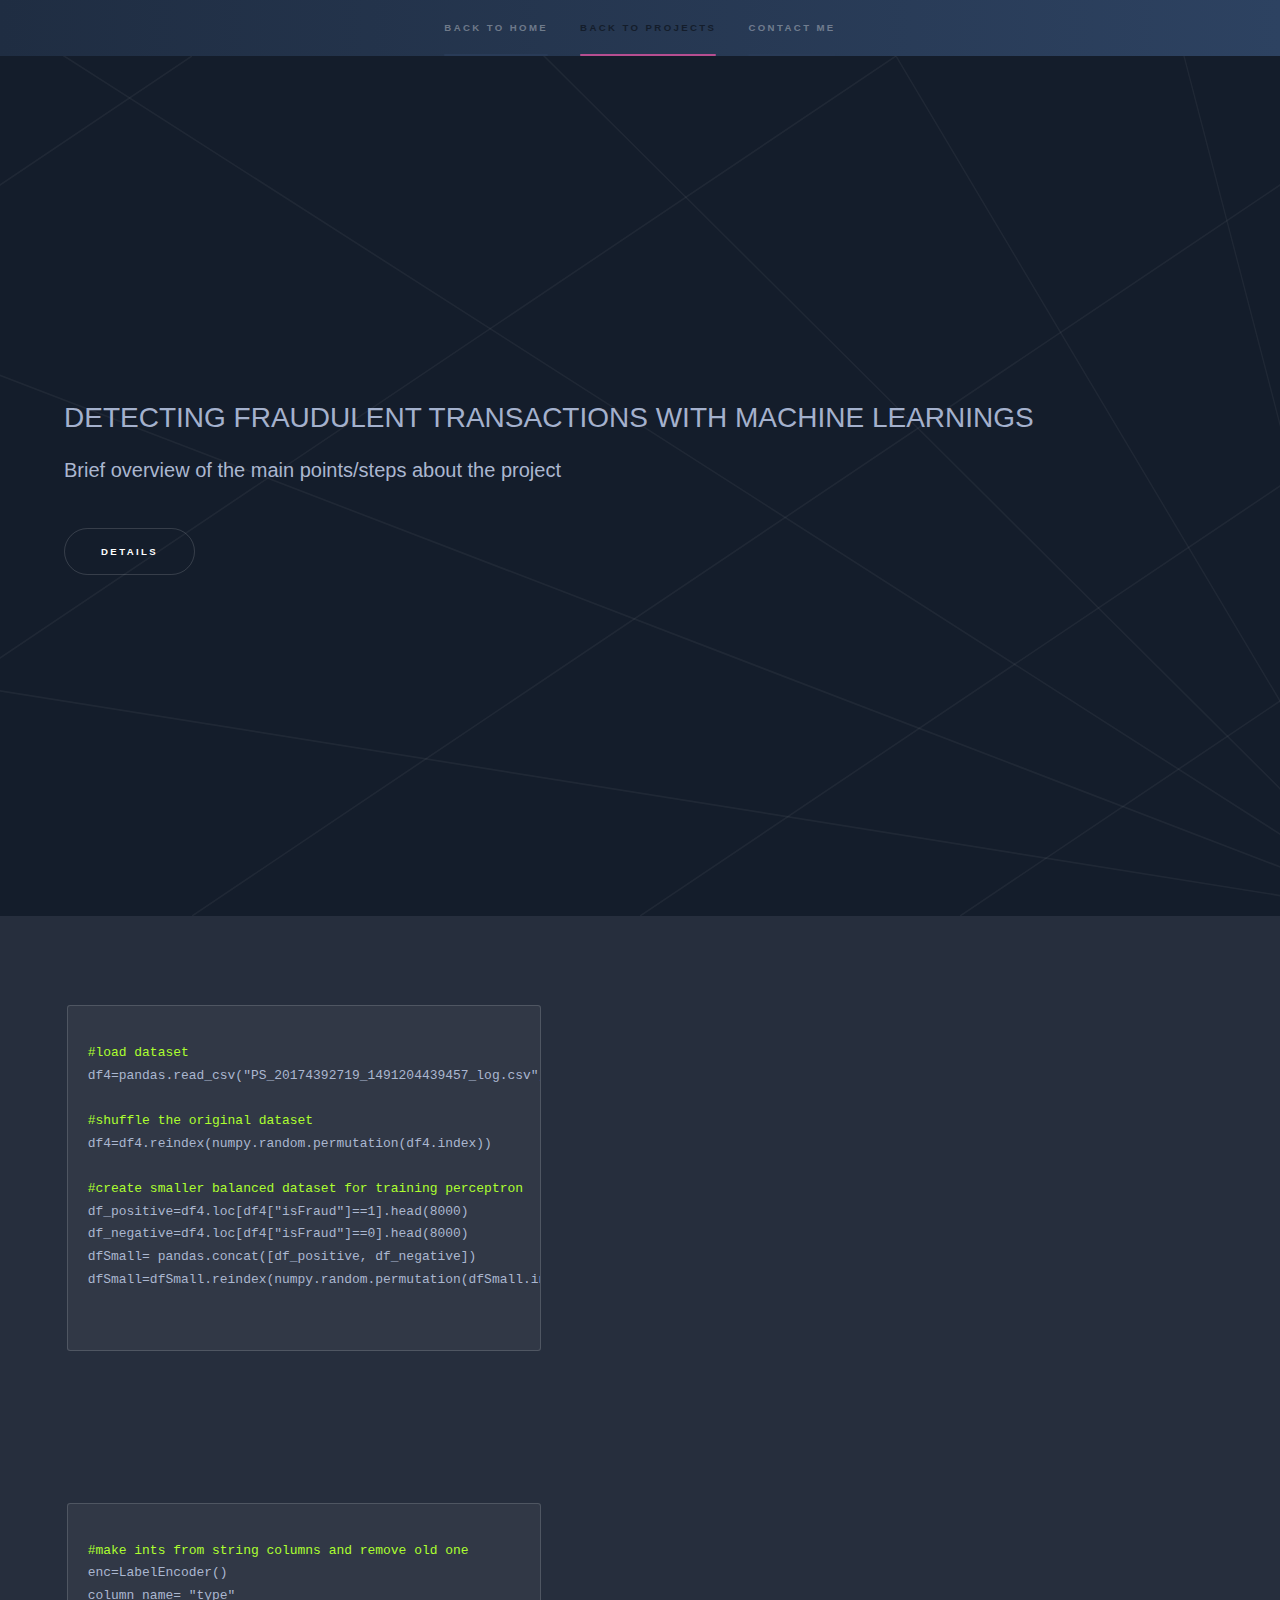
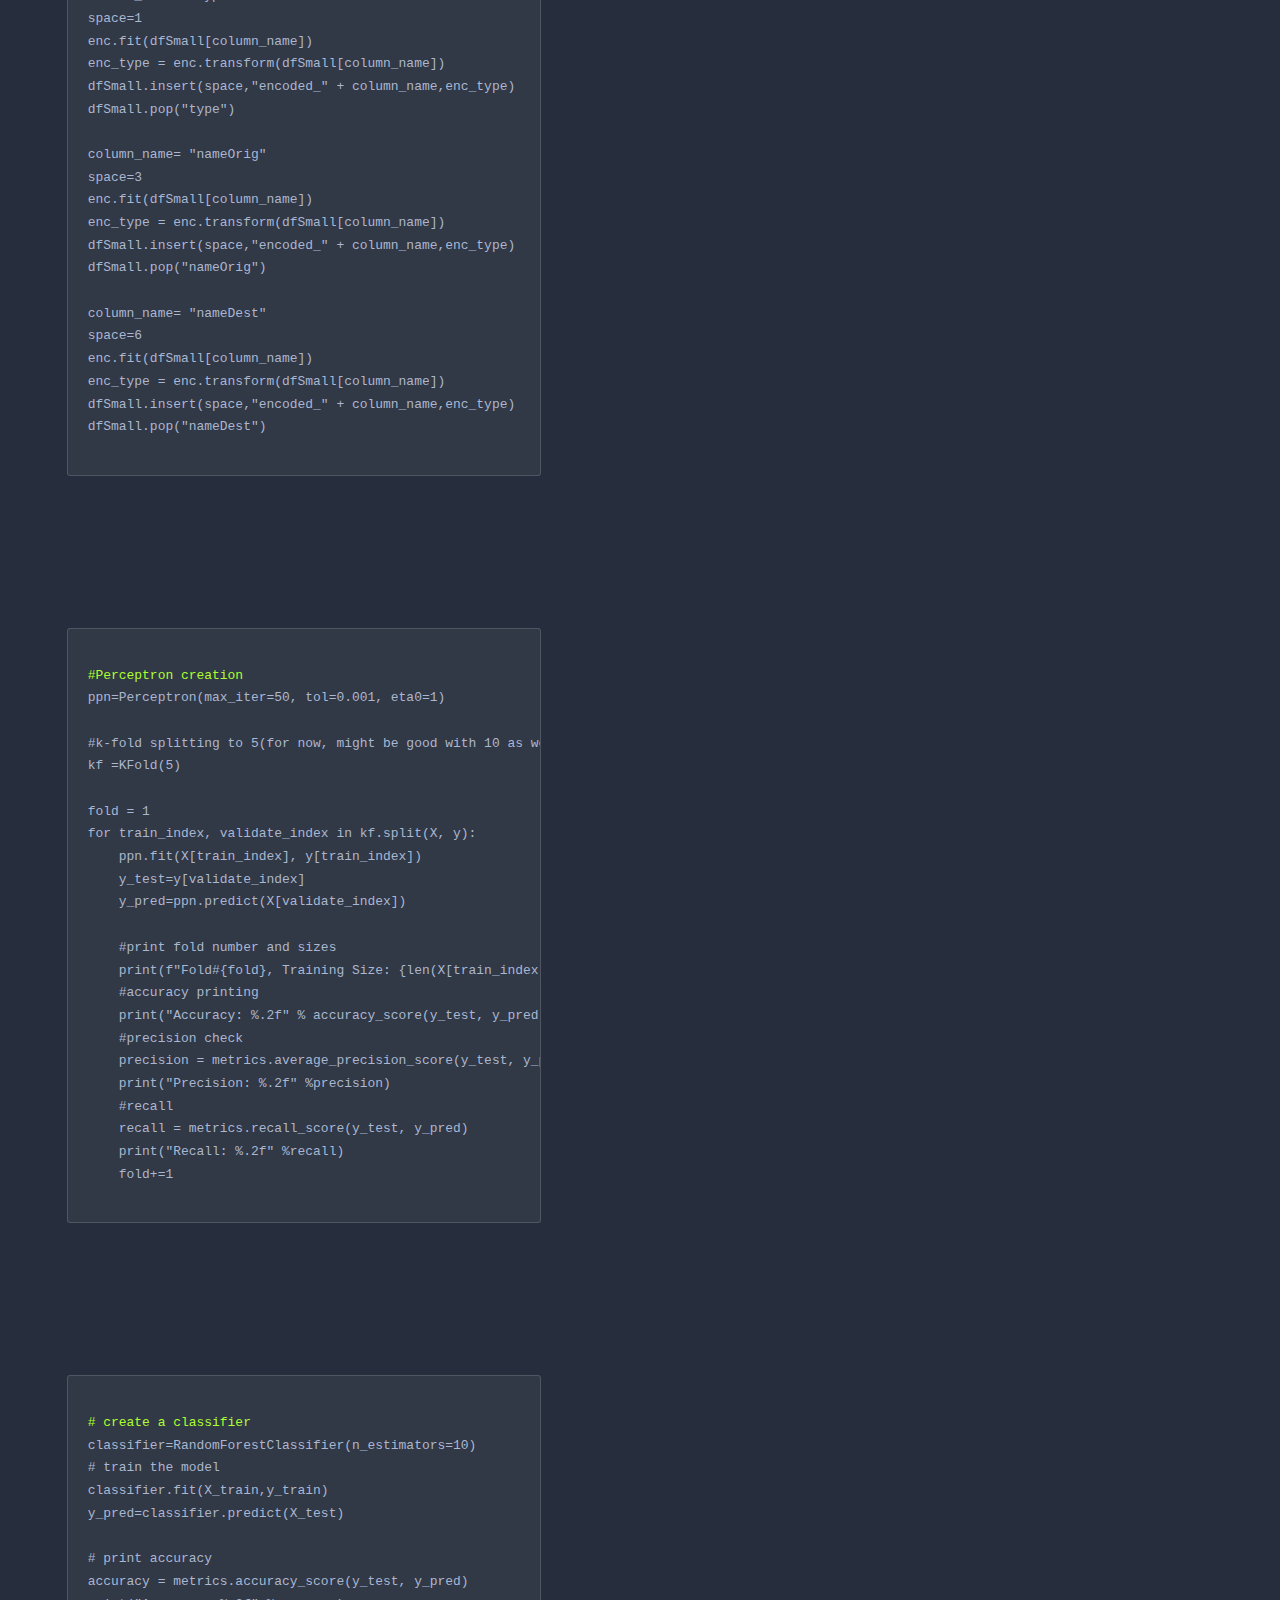
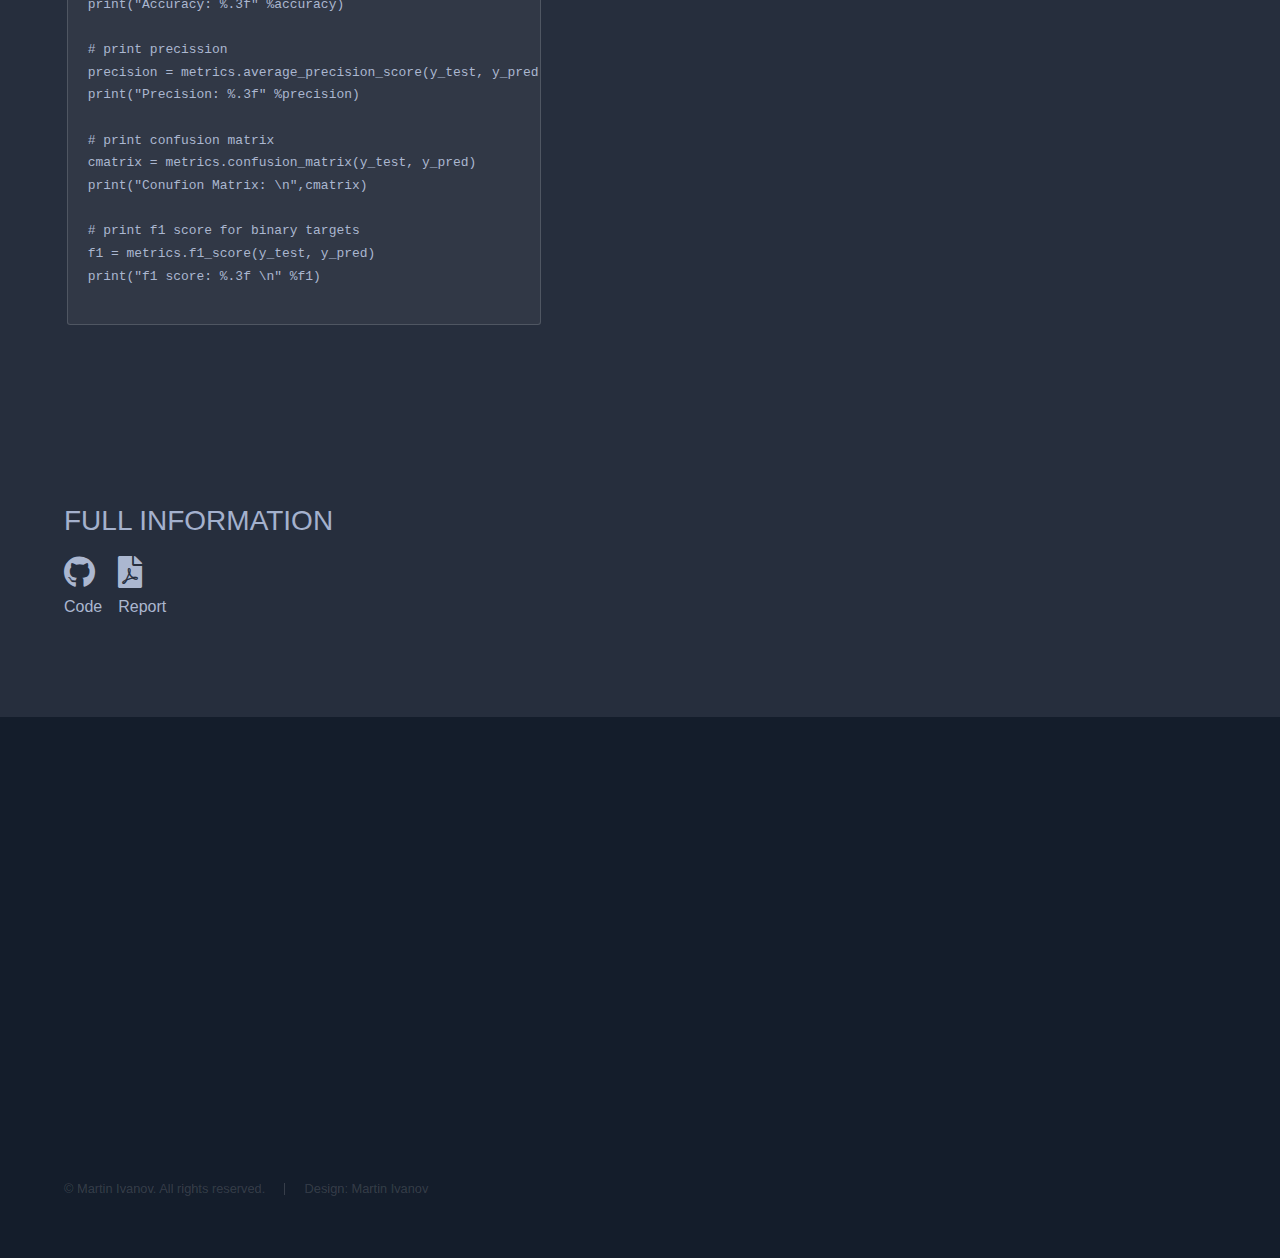
<file: detect fraudulent transaction.html>
<!DOCTYPE HTML>
<!--
	Hyperspace by HTML5 UP
	html5up.net | @ajlkn
	Free for personal and commercial use under the CCA 3.0 license (html5up.net/license)
-->
<html>
	<head>
		<title>ML Fraud Detection</title>
		<meta charset="utf-8" />
		<meta name="viewport" content="width=device-width, initial-scale=1, user-scalable=no" />
		<link rel="stylesheet" href="assets/css/main.css" />
		<noscript><link rel="stylesheet" href="assets/css/noscript.css" /></noscript>
		<!-- default favicon -->
		<link rel="shortcut icon" href="images/favicon.ico" type="image/x-icon">
		<!-- wideley used favicon -->
		<link rel="icon" href="images/favicon-32x32.png" sizes="32x32" type="image/png">
		<!-- for apple mobile devices -->
		<link rel="apple-touch-icon-precomposed" href="images/apple-touch-icon.png" type="image/png" sizes="152x152">
		<link rel="apple-touch-icon-precomposed" href="images/apple-touch-icon.png" type="image/png" sizes="120x120">
		<!-- google tv favicon -->
		<link rel="icon" href="images/android-chrome-192x192.png" sizes="96x96" type="image/png">
	</head>
	<body class="is-preload">

		<!-- Sidebar -->
			<section id="sidebar">
				<div class="inner">
					<nav>
						<ul>
							<li><a href="index.html">Back to Home</a></li>
							<li><a href="index.html#three"class="active">Back to Projects</a></li>
							<li><a href="#four">Contact me</a></li>
							
						</ul>
					</nav>
				</div>
			</section>

		<!-- Wrapper -->
			<div id="wrapper">

				<!-- Intro -->
					<section id="intro" class="wrapper style1 fullscreen fade-up">
						<div class="inner">
							<h2>DETECTING FRAUDULENT TRANSACTIONS WITH MACHINE LEARNINGs</h2>
							<p>Brief overview of the main points/steps about the project</p>
							<ul class="actions">
								<li><a href="#one" class="button scrolly">Details</a></li>
							</ul>
						</div>
					</section>

				<!-- One -->
				
					<section id="one" class="wrapper style2 spotlights" style="background-color:#262e3d; ">
						
						<section class="inner" >
							
							<!-- <a href="#" class="image" style='background-image: url("images/index1.jpg")'; background-position: center center;"> -->
								<section style="width: 30em;">
									<pre>
										<code style="overflow:auto;">
<span style="color: greenyellow;">#load dataset</span>
df4=pandas.read_csv("PS_20174392719_1491204439457_log.csv", na_values=['NA', '?'])

<span style="color: greenyellow;">#shuffle the original dataset</span>
df4=df4.reindex(numpy.random.permutation(df4.index))

<span style="color: greenyellow;">#create smaller balanced dataset for training perceptron</span>
df_positive=df4.loc[df4["isFraud"]==1].head(8000)
df_negative=df4.loc[df4["isFraud"]==0].head(8000)
dfSmall= pandas.concat([df_positive, df_negative])
dfSmall=dfSmall.reindex(numpy.random.permutation(dfSmall.index))

										</code>
									</pre>
								</section>	
							<!-- </a> -->
							<div class="content">
								<div class="inner" style="">
									<h3>Reshaping the data</h3>
									<p>I have reshaped the data by createing a smaller dataset. The reason is because the original dataset is unbalanced, which gives high percentage errors while using Perceptron or Neural Network.
										This has also helped to increase the <span style="color: greenyellow;">Accuracy</span> and <span style="color: greenyellow;">F1 Score</span> of the third approach, Random Forest algorithm.
									</p>
									
									
								</div>
							</div>
						</section>
					</section>
					<!-- second snippet of code -->
					<section id="" class="wrapper style2 spotlights" style="background-color:#262e3d; margin-top:-3em">
						
						<section class="inner" >
							<!-- <a href="#" class="image" style='background-image: url("images/index1.jpg")'; background-position: center center;"> -->
								<section style="width: 30em;">
									<pre>
										<code style="overflow:hidden;">
<span style="color: greenyellow;">#make ints from string columns and remove old one</span>
enc=LabelEncoder()
column_name= "type"
space=1
enc.fit(dfSmall[column_name])
enc_type = enc.transform(dfSmall[column_name])
dfSmall.insert(space,"encoded_" + column_name,enc_type)
dfSmall.pop("type")

column_name= "nameOrig"
space=3
enc.fit(dfSmall[column_name])
enc_type = enc.transform(dfSmall[column_name])
dfSmall.insert(space,"encoded_" + column_name,enc_type)
dfSmall.pop("nameOrig")

column_name= "nameDest"
space=6
enc.fit(dfSmall[column_name])
enc_type = enc.transform(dfSmall[column_name])
dfSmall.insert(space,"encoded_" + column_name,enc_type)
dfSmall.pop("nameDest")
										</code>
									</pre>
								</section>	
							<!-- </a> -->
							<div class="content">
								<div class="inner" style="margin-top: -3em;">
									<h3>Converting strings to integers</h3>
									<p>After the reshaping in order for the algorith to work properly me and my colleague have converted every 
										<span style="color: greenyellow;">String</span> in the dataset to an <span style="color: greenyellow;">Integer</span>.</p>
									
								</div>
							</div>
						</section>
					</section>
					<!-- perceptron snippet -->

					<section id="" class="wrapper style2 spotlights" style="background-color:#262e3d; margin-top:-3em">
						
						<section class="inner" >
							<!-- <a href="#" class="image" style='background-image: url("images/index1.jpg")'; background-position: center center;"> -->
								<section style="width: 30em;">
									<pre>
										<code style="overflow:auto;">
<span style="color: greenyellow;">#Perceptron creation</span>
ppn=Perceptron(max_iter=50, tol=0.001, eta0=1)

#k-fold splitting to 5(for now, might be good with 10 as well)
kf =KFold(5)

fold = 1
for train_index, validate_index in kf.split(X, y):
    ppn.fit(X[train_index], y[train_index])
    y_test=y[validate_index]
    y_pred=ppn.predict(X[validate_index])
    
    #print fold number and sizes
    print(f"Fold#{fold}, Training Size: {len(X[train_index])},  Validation Size: {len(X[validate_index])}")
    #accuracy printing
    print("Accuracy: %.2f" % accuracy_score(y_test, y_pred))
    #precision check
    precision = metrics.average_precision_score(y_test, y_pred)
    print("Precision: %.2f" %precision)
    #recall
    recall = metrics.recall_score(y_test, y_pred)
    print("Recall: %.2f" %recall)
    fold+=1
										</code>
									</pre>
								</section>	
							<!-- </a> -->
							<div class="content">
								<div class="inner" style="margin-top: -3em;">
									<h3>Perceptron Approach</h3>
									<p>Using K-fold 5</p>
								</div>
							</div>
						</section>
					</section>

					<!-- Random Forest snippet -->

					<section id="" class="wrapper style2 spotlights" style="background-color:#262e3d; margin-top:-3em">
						
						<section class="inner" >
							<!-- <a href="#" class="image" style='background-image: url("images/index1.jpg")'; background-position: center center;"> -->
								<section style="width: 30em;">
									<pre>
										<code style="overflow:auto;">
<span style="color: greenyellow;"># create a classifier</span>
classifier=RandomForestClassifier(n_estimators=10)
# train the model
classifier.fit(X_train,y_train)
y_pred=classifier.predict(X_test)

# print accuracy
accuracy = metrics.accuracy_score(y_test, y_pred)
print("Accuracy: %.3f" %accuracy)

# print precission
precision = metrics.average_precision_score(y_test, y_pred)
print("Precision: %.3f" %precision)

# print confusion matrix
cmatrix = metrics.confusion_matrix(y_test, y_pred)
print("Conufion Matrix: \n",cmatrix)

# print f1 score for binary targets
f1 = metrics.f1_score(y_test, y_pred)
print("f1 score: %.3f \n" %f1)
										</code>
									</pre>
								</section>	
							<!-- </a> -->
							<div class="content">
								<div class="inner" style="margin-top: -3em;">
									<h3>Random Forest Approach</h3>
									<p></p>
								</div>
							</div>
						</section>
					</section>

					<!-- Two -->
					<section id="two" class="wrapper style2 spotlights" style="background-color:#262e3d;">
						
								<div class="inner" style="margin-left: auto;">
									<h2>Full Information</h2>
									<ul class="actions">
										<li>
											<a href="https://github.com/dottedr/Financial_Fraud_Detection" target="_blank" rel="noopener noreferrer" class="icon brands ">
												<i class="fab fa-github fa-2x">
												</i>
												<p>Code</p>
											</a>
											
										</li>
										<li>
											<a href="https://docs.google.com/document/d/e/2PACX-1vRlQ1ix7N1H41IHkPibnDBe3zzQmal5kT1B2pUdLyyO-DXy2_pwVKqUdI4BQW0ZKkFmHjR96-ImCxdX/pub" target="_blank" rel="noopener noreferrer" class="icon brands">
													<i class="fas fa-file-pdf fa-2x" >
													</i>
													<p>Report</p>
											</a>
										</li>
									</ul>
									
								</div>
					</section>

				<!-- Four -->
				<section id="four" class="wrapper style1 fade-up">
					<div class="inner">
						<h2>Contact Me</h2>
						<p>Email not shown for protection from spiders.</p>
						<p>Please use Socials if you want to contact me!</p>
						<div class="split style1">
							
							<section>
								<ul class="contact">
									
									<li>
										<h3>Social</h3>
										<ul class="icons">
											<li><a href="https://github.com/retigam" class="icon brands fa-github fa-2x"><span class="label">GitHub</span></a></li>
											<li><a href="https://www.linkedin.com/in/martin-ivanov-73a618102/" class="icon brands fa-linkedin-in fa-2x"><span class="label">LinkedIn</span></a></li>
										</ul>
									</li>
								</ul>
							</section>
						</div>
					</div>
				</section>

			</div>

		<!-- Footer -->
			<footer id="footer" class="wrapper style1-alt">
				<div class="inner">
					<ul class="menu">
						<li>&copy; Martin Ivanov. All rights reserved.</li><li>Design: Martin Ivanov</a></li>
					</ul>
				</div>
			</footer>

		<!-- Scripts -->
			<script src="assets/js/jquery.min.js"></script>
			<script src="assets/js/jquery.scrollex.min.js"></script>
			<script src="assets/js/jquery.scrolly.min.js"></script>
			<script src="assets/js/browser.min.js"></script>
			<script src="assets/js/breakpoints.min.js"></script>
			<script src="assets/js/util.js"></script>
			<script src="assets/js/main.js"></script>

	</body>
</html>
</file>
<file: assets/css/noscript.css>
/*
	Hyperspace by HTML5 UP
	html5up.net | @ajlkn
	Free for personal and commercial use under the CCA 3.0 license (html5up.net/license)
*/

/* Spotlights */

	.spotlights > section > .image:before {
		opacity: 0 !important;
	}

	.spotlights > section > .content > .inner {
		-moz-transform: none !important;
		-webkit-transform: none !important;
		-ms-transform: none !important;
		transform: none !important;
		opacity: 1 !important;
	}

/* Wrapper */

	.wrapper > .inner {
		opacity: 1 !important;
		-moz-transform: none !important;
		-webkit-transform: none !important;
		-ms-transform: none !important;
		transform: none !important;
	}

/* Sidebar */

	#sidebar > .inner {
		opacity: 1 !important;
	}

	#sidebar nav > ul > li {
		-moz-transform: none !important;
		-webkit-transform: none !important;
		-ms-transform: none !important;
		transform: none !important;
		opacity: 1 !important;
	}
</file>
<file: assets/css/main.css>
@import url(fontawesome-all.min.css);

/*
	Hyperspace by HTML5 UP
	html5up.net | @ajlkn
	Free for personal and commercial use under the CCA 3.0 license (html5up.net/license)
*/

html,
body,
div,
span,
applet,
object,
iframe,
h1,
h2,
h3,
h4,
h5,
h6,
p,
blockquote,
pre,
a,
abbr,
acronym,
address,
big,
cite,
code,
del,
dfn,
em,
img,
ins,
kbd,
q,
s,
samp,
small,
strike,
strong,
sub,
sup,
tt,
var,
b,
u,
i,
center,
dl,
dt,
dd,
ol,
ul,
li,
fieldset,
form,
label,
legend,
table,
caption,
tbody,
tfoot,
thead,
tr,
th,
td,
article,
aside,
canvas,
details,
embed,
figure,
figcaption,
footer,
header,
hgroup,
menu,
nav,
output,
ruby,
section,
summary,
time,
mark,
audio,
video {
  margin: 0;
  padding: 0;
  border: 0;
  font-size: 100%;
  font: inherit;
  vertical-align: baseline;
}

article,
aside,
details,
figcaption,
figure,
footer,
header,
hgroup,
menu,
nav,
section {
  display: block;
}

body {
  line-height: 1;
}

ol,
ul {
  list-style: none;
}

blockquote,
q {
  quotes: none;
}

blockquote:before,
blockquote:after,
q:before,
q:after {
  content: "";
  content: none;
}

table {
  border-collapse: collapse;
  border-spacing: 0;
}

body {
  -webkit-text-size-adjust: none;
}

mark {
  background-color: transparent;
  color: inherit;
}

input::-moz-focus-inner {
  border: 0;
  padding: 0;
}

input,
select,
textarea {
  -moz-appearance: none;
  -webkit-appearance: none;
  -ms-appearance: none;
  appearance: none;
}

/* Basic */

@-ms-viewport {
  width: device-width;
}

body {
  -ms-overflow-style: scrollbar;
}

@media screen and (max-width: 480px) {
  html,
  body {
    min-width: 320px;
  }
}

html {
  box-sizing: border-box;
}

*,
*:before,
*:after {
  box-sizing: inherit;
}

body {
  background: #312450;
}

body.is-preload *,
body.is-preload *:before,
body.is-preload *:after {
  -moz-animation: none !important;
  -webkit-animation: none !important;
  -ms-animation: none !important;
  animation: none !important;
  -moz-transition: none !important;
  -webkit-transition: none !important;
  -ms-transition: none !important;
  transition: none !important;
}

/* Type */

body,
input,
select,
textarea {
  color: #abb7d0;
  font-family: Arial, Helvetica, sans-serif;
  font-size: 16.5pt;
  font-weight: normal;
  line-height: 1.75;
}

@media screen and (max-width: 1680px) {
  body,
  input,
  select,
  textarea {
    font-size: 13pt;
  }
}

@media screen and (max-width: 1280px) {
  body,
  input,
  select,
  textarea {
    font-size: 12pt;
  }
}

@media screen and (max-width: 360px) {
  body,
  input,
  select,
  textarea {
    font-size: 11pt;
  }
}

a {
  -moz-transition: color 0.2s ease, border-bottom-color 0.2s ease;
  -webkit-transition: color 0.2s ease, border-bottom-color 0.2s ease;
  -ms-transition: color 0.2s ease, border-bottom-color 0.2s ease;
  transition: color 0.2s ease, border-bottom-color 0.2s ease;
  border-bottom: dotted 1px rgba(255, 255, 255, 0.35);
  color: inherit;
  text-decoration: none;
}

a:hover {
  border-bottom-color: transparent;
  color: #ffffff;
}

strong,
b {
  color: #ffffff;
  font-weight: bold;
}

em,
i {
  font-style: italic;
}

p {
  margin: 0 0 2em 0;
}

h1,
h2,
h3,
h4,
h5,
h6 {
  color: #a4b1cd;
  text-transform: uppercase;
  font-weight: 200;
  font-family: neue-haas-unica, sans-serif;
  line-height: 1.5;
  margin: 0 0 0.5em 0;
}

h1 a,
h2 a,
h3 a,
h4 a,
h5 a,
h6 a {
  color: inherit;
  text-decoration: none;
}

h1 {
  font-size: 4.75em;
}

h1.major {
  margin: 0 0 1.3em 0;
  position: relative;
  padding-bottom: 0.35em;
}

h1.major:after {
  background-image: -moz-linear-gradient(to right, #5e42a6, #b74e91);
  background-image: -webkit-linear-gradient(to right, #5e42a6, #b74e91);
  background-image: -ms-linear-gradient(to right, #5e42a6, #b74e91);
  background-image: linear-gradient(to right, #5e42a6, #b74e91);
  -moz-transition: max-width 0.2s ease;
  -webkit-transition: max-width 0.2s ease;
  -ms-transition: max-width 0.2s ease;
  transition: max-width 0.2s ease;
  border-radius: 0.2em;
  bottom: 0;
  content: "";
  height: 0.05em;
  position: absolute;
  right: 0;
  width: 100%;
}

h2 {
  font-size: 1.75em;
}

h3 {
  font-size: 1.1em;
}

h4 {
  font-size: 1em;
}

h5 {
  font-size: 0.8em;
}

h6 {
  font-size: 0.6em;
}

@media screen and (max-width: 736px) {
  h1 {
    font-size: 2em;
  }

  h2 {
    font-size: 1.25em;
  }

  h3 {
    font-size: 1em;
  }

  h4 {
    font-size: 0.8em;
  }

  h5 {
    font-size: 0.6em;
  }

  h6 {
    font-size: 0.6em;
  }
}

sub {
  font-size: 0.8em;
  position: relative;
  top: 0.5em;
}

sup {
  font-size: 0.8em;
  position: relative;
  top: -0.5em;
}

blockquote {
  border-left: solid 4px rgba(255, 255, 255, 0.15);
  font-style: italic;
  margin: 0 0 2em 0;
  padding: 0.5em 0 0.5em 2em;
}

code {
  background: rgba(255, 255, 255, 0.05);
  border-radius: 0.25em;
  border: solid 1px rgba(255, 255, 255, 0.15);
  font-family: "Courier New", monospace;
  font-size: 0.9em;
  margin: 0 0.25em;
  padding: 0.25em 0.65em;
}

pre {
  -webkit-overflow-scrolling: touch;
  font-family: "Courier New", monospace;
  font-size: 0.9em;
  margin: 0 0 2em 0;
}

pre code {
  display: block;
  line-height: 1.75em;
  padding: 1em 1.5em;
  overflow-x: auto;
}

hr {
  border: 0;
  border-bottom: solid 1px rgba(255, 255, 255, 0.15);
  margin: 2em 0;
}

hr.major {
  margin: 3em 0;
}

.align-left {
  text-align: left;
}

.align-center {
  text-align: center;
}

.align-right {
  text-align: right;
}

/* Row */

.row {
  display: flex;
  flex-wrap: wrap;
  box-sizing: border-box;
  align-items: stretch;
}

.row > * {
  box-sizing: border-box;
}

.row.gtr-uniform > * > :last-child {
  margin-bottom: 0;
}

.row.aln-left {
  justify-content: flex-start;
}

.row.aln-center {
  justify-content: center;
}

.row.aln-right {
  justify-content: flex-end;
}

.row.aln-top {
  align-items: flex-start;
}

.row.aln-middle {
  align-items: center;
}

.row.aln-bottom {
  align-items: flex-end;
}

.row > .imp {
  order: -1;
}

.row > .col-1 {
  width: 8.33333%;
}

.row > .off-1 {
  margin-left: 8.33333%;
}

.row > .col-2 {
  width: 16.66667%;
}

.row > .off-2 {
  margin-left: 16.66667%;
}

.row > .col-3 {
  width: 25%;
}

.row > .off-3 {
  margin-left: 25%;
}

.row > .col-4 {
  width: 33.33333%;
}

.row > .off-4 {
  margin-left: 33.33333%;
}

.row > .col-5 {
  width: 41.66667%;
}

.row > .off-5 {
  margin-left: 41.66667%;
}

.row > .col-6 {
  width: 50%;
}

.row > .off-6 {
  margin-left: 50%;
}

.row > .col-7 {
  width: 58.33333%;
}

.row > .off-7 {
  margin-left: 58.33333%;
}

.row > .col-8 {
  width: 66.66667%;
}

.row > .off-8 {
  margin-left: 66.66667%;
}

.row > .col-9 {
  width: 75%;
}

.row > .off-9 {
  margin-left: 75%;
}

.row > .col-10 {
  width: 83.33333%;
}

.row > .off-10 {
  margin-left: 83.33333%;
}

.row > .col-11 {
  width: 91.66667%;
}

.row > .off-11 {
  margin-left: 91.66667%;
}

.row > .col-12 {
  width: 100%;
}

.row > .off-12 {
  margin-left: 100%;
}

.row.gtr-0 {
  margin-top: 0;
  margin-left: 0em;
}

.row.gtr-0 > * {
  padding: 0 0 0 0em;
}

.row.gtr-0.gtr-uniform {
  margin-top: 0em;
}

.row.gtr-0.gtr-uniform > * {
  padding-top: 0em;
}

.row.gtr-25 {
  margin-top: 0;
  margin-left: -0.375em;
}

.row.gtr-25 > * {
  padding: 0 0 0 0.375em;
}

.row.gtr-25.gtr-uniform {
  margin-top: -0.375em;
}

.row.gtr-25.gtr-uniform > * {
  padding-top: 0.375em;
}

.row.gtr-50 {
  margin-top: 0;
  margin-left: -0.75em;
}

.row.gtr-50 > * {
  padding: 0 0 0 0.75em;
}

.row.gtr-50.gtr-uniform {
  margin-top: -0.75em;
}

.row.gtr-50.gtr-uniform > * {
  padding-top: 0.75em;
}

.row {
  margin-top: 0;
  margin-left: -1.5em;
}

.row > * {
  padding: 0 0 0 1.5em;
}

.row.gtr-uniform {
  margin-top: -1.5em;
}

.row.gtr-uniform > * {
  padding-top: 1.5em;
}

.row.gtr-150 {
  margin-top: 0;
  margin-left: -2.25em;
}

.row.gtr-150 > * {
  padding: 0 0 0 2.25em;
}

.row.gtr-150.gtr-uniform {
  margin-top: -2.25em;
}

.row.gtr-150.gtr-uniform > * {
  padding-top: 2.25em;
}

.row.gtr-200 {
  margin-top: 0;
  margin-left: -3em;
}

.row.gtr-200 > * {
  padding: 0 0 0 3em;
}

.row.gtr-200.gtr-uniform {
  margin-top: -3em;
}

.row.gtr-200.gtr-uniform > * {
  padding-top: 3em;
}

@media screen and (max-width: 1680px) {
  .row {
    display: flex;
    flex-wrap: wrap;
    box-sizing: border-box;
    align-items: stretch;
  }

  .row > * {
    box-sizing: border-box;
  }

  .row.gtr-uniform > * > :last-child {
    margin-bottom: 0;
  }

  .row.aln-left {
    justify-content: flex-start;
  }

  .row.aln-center {
    justify-content: center;
  }

  .row.aln-right {
    justify-content: flex-end;
  }

  .row.aln-top {
    align-items: flex-start;
  }

  .row.aln-middle {
    align-items: center;
  }

  .row.aln-bottom {
    align-items: flex-end;
  }

  .row > .imp-xlarge {
    order: -1;
  }

  .row > .col-1-xlarge {
    width: 8.33333%;
  }

  .row > .off-1-xlarge {
    margin-left: 8.33333%;
  }

  .row > .col-2-xlarge {
    width: 16.66667%;
  }

  .row > .off-2-xlarge {
    margin-left: 16.66667%;
  }

  .row > .col-3-xlarge {
    width: 25%;
  }

  .row > .off-3-xlarge {
    margin-left: 25%;
  }

  .row > .col-4-xlarge {
    width: 33.33333%;
  }

  .row > .off-4-xlarge {
    margin-left: 33.33333%;
  }

  .row > .col-5-xlarge {
    width: 41.66667%;
  }

  .row > .off-5-xlarge {
    margin-left: 41.66667%;
  }

  .row > .col-6-xlarge {
    width: 50%;
  }

  .row > .off-6-xlarge {
    margin-left: 50%;
  }

  .row > .col-7-xlarge {
    width: 58.33333%;
  }

  .row > .off-7-xlarge {
    margin-left: 58.33333%;
  }

  .row > .col-8-xlarge {
    width: 66.66667%;
  }

  .row > .off-8-xlarge {
    margin-left: 66.66667%;
  }

  .row > .col-9-xlarge {
    width: 75%;
  }

  .row > .off-9-xlarge {
    margin-left: 75%;
  }

  .row > .col-10-xlarge {
    width: 83.33333%;
  }

  .row > .off-10-xlarge {
    margin-left: 83.33333%;
  }

  .row > .col-11-xlarge {
    width: 91.66667%;
  }

  .row > .off-11-xlarge {
    margin-left: 91.66667%;
  }

  .row > .col-12-xlarge {
    width: 100%;
  }

  .row > .off-12-xlarge {
    margin-left: 100%;
  }

  .row.gtr-0 {
    margin-top: 0;
    margin-left: 0em;
  }

  .row.gtr-0 > * {
    padding: 0 0 0 0em;
  }

  .row.gtr-0.gtr-uniform {
    margin-top: 0em;
  }

  .row.gtr-0.gtr-uniform > * {
    padding-top: 0em;
  }

  .row.gtr-25 {
    margin-top: 0;
    margin-left: -0.375em;
  }

  .row.gtr-25 > * {
    padding: 0 0 0 0.375em;
  }

  .row.gtr-25.gtr-uniform {
    margin-top: -0.375em;
  }

  .row.gtr-25.gtr-uniform > * {
    padding-top: 0.375em;
  }

  .row.gtr-50 {
    margin-top: 0;
    margin-left: -0.75em;
  }

  .row.gtr-50 > * {
    padding: 0 0 0 0.75em;
  }

  .row.gtr-50.gtr-uniform {
    margin-top: -0.75em;
  }

  .row.gtr-50.gtr-uniform > * {
    padding-top: 0.75em;
  }

  .row {
    margin-top: 0;
    margin-left: -1.5em;
  }

  .row > * {
    padding: 0 0 0 1.5em;
  }

  .row.gtr-uniform {
    margin-top: -1.5em;
  }

  .row.gtr-uniform > * {
    padding-top: 1.5em;
  }

  .row.gtr-150 {
    margin-top: 0;
    margin-left: -2.25em;
  }

  .row.gtr-150 > * {
    padding: 0 0 0 2.25em;
  }

  .row.gtr-150.gtr-uniform {
    margin-top: -2.25em;
  }

  .row.gtr-150.gtr-uniform > * {
    padding-top: 2.25em;
  }

  .row.gtr-200 {
    margin-top: 0;
    margin-left: -3em;
  }

  .row.gtr-200 > * {
    padding: 0 0 0 3em;
  }

  .row.gtr-200.gtr-uniform {
    margin-top: -3em;
  }

  .row.gtr-200.gtr-uniform > * {
    padding-top: 3em;
  }
}

@media screen and (max-width: 1280px) {
  .row {
    display: flex;
    flex-wrap: wrap;
    box-sizing: border-box;
    align-items: stretch;
  }

  .row > * {
    box-sizing: border-box;
  }

  .row.gtr-uniform > * > :last-child {
    margin-bottom: 0;
  }

  .row.aln-left {
    justify-content: flex-start;
  }

  .row.aln-center {
    justify-content: center;
  }

  .row.aln-right {
    justify-content: flex-end;
  }

  .row.aln-top {
    align-items: flex-start;
  }

  .row.aln-middle {
    align-items: center;
  }

  .row.aln-bottom {
    align-items: flex-end;
  }

  .row > .imp-large {
    order: -1;
  }

  .row > .col-1-large {
    width: 8.33333%;
  }

  .row > .off-1-large {
    margin-left: 8.33333%;
  }

  .row > .col-2-large {
    width: 16.66667%;
  }

  .row > .off-2-large {
    margin-left: 16.66667%;
  }

  .row > .col-3-large {
    width: 25%;
  }

  .row > .off-3-large {
    margin-left: 25%;
  }

  .row > .col-4-large {
    width: 33.33333%;
  }

  .row > .off-4-large {
    margin-left: 33.33333%;
  }

  .row > .col-5-large {
    width: 41.66667%;
  }

  .row > .off-5-large {
    margin-left: 41.66667%;
  }

  .row > .col-6-large {
    width: 50%;
  }

  .row > .off-6-large {
    margin-left: 50%;
  }

  .row > .col-7-large {
    width: 58.33333%;
  }

  .row > .off-7-large {
    margin-left: 58.33333%;
  }

  .row > .col-8-large {
    width: 66.66667%;
  }

  .row > .off-8-large {
    margin-left: 66.66667%;
  }

  .row > .col-9-large {
    width: 75%;
  }

  .row > .off-9-large {
    margin-left: 75%;
  }

  .row > .col-10-large {
    width: 83.33333%;
  }

  .row > .off-10-large {
    margin-left: 83.33333%;
  }

  .row > .col-11-large {
    width: 91.66667%;
  }

  .row > .off-11-large {
    margin-left: 91.66667%;
  }

  .row > .col-12-large {
    width: 100%;
  }

  .row > .off-12-large {
    margin-left: 100%;
  }

  .row.gtr-0 {
    margin-top: 0;
    margin-left: 0em;
  }

  .row.gtr-0 > * {
    padding: 0 0 0 0em;
  }

  .row.gtr-0.gtr-uniform {
    margin-top: 0em;
  }

  .row.gtr-0.gtr-uniform > * {
    padding-top: 0em;
  }

  .row.gtr-25 {
    margin-top: 0;
    margin-left: -0.375em;
  }

  .row.gtr-25 > * {
    padding: 0 0 0 0.375em;
  }

  .row.gtr-25.gtr-uniform {
    margin-top: -0.375em;
  }

  .row.gtr-25.gtr-uniform > * {
    padding-top: 0.375em;
  }

  .row.gtr-50 {
    margin-top: 0;
    margin-left: -0.75em;
  }

  .row.gtr-50 > * {
    padding: 0 0 0 0.75em;
  }

  .row.gtr-50.gtr-uniform {
    margin-top: -0.75em;
  }

  .row.gtr-50.gtr-uniform > * {
    padding-top: 0.75em;
  }

  .row {
    margin-top: 0;
    margin-left: -1.5em;
  }

  .row > * {
    padding: 0 0 0 1.5em;
  }

  .row.gtr-uniform {
    margin-top: -1.5em;
  }

  .row.gtr-uniform > * {
    padding-top: 1.5em;
  }

  .row.gtr-150 {
    margin-top: 0;
    margin-left: -2.25em;
  }

  .row.gtr-150 > * {
    padding: 0 0 0 2.25em;
  }

  .row.gtr-150.gtr-uniform {
    margin-top: -2.25em;
  }

  .row.gtr-150.gtr-uniform > * {
    padding-top: 2.25em;
  }

  .row.gtr-200 {
    margin-top: 0;
    margin-left: -3em;
  }

  .row.gtr-200 > * {
    padding: 0 0 0 3em;
  }

  .row.gtr-200.gtr-uniform {
    margin-top: -3em;
  }

  .row.gtr-200.gtr-uniform > * {
    padding-top: 3em;
  }
}

@media screen and (max-width: 980px) {
  .row {
    display: flex;
    flex-wrap: wrap;
    box-sizing: border-box;
    align-items: stretch;
  }

  .row > * {
    box-sizing: border-box;
  }

  .row.gtr-uniform > * > :last-child {
    margin-bottom: 0;
  }

  .row.aln-left {
    justify-content: flex-start;
  }

  .row.aln-center {
    justify-content: center;
  }

  .row.aln-right {
    justify-content: flex-end;
  }

  .row.aln-top {
    align-items: flex-start;
  }

  .row.aln-middle {
    align-items: center;
  }

  .row.aln-bottom {
    align-items: flex-end;
  }

  .row > .imp-medium {
    order: -1;
  }

  .row > .col-1-medium {
    width: 8.33333%;
  }

  .row > .off-1-medium {
    margin-left: 8.33333%;
  }

  .row > .col-2-medium {
    width: 16.66667%;
  }

  .row > .off-2-medium {
    margin-left: 16.66667%;
  }

  .row > .col-3-medium {
    width: 25%;
  }

  .row > .off-3-medium {
    margin-left: 25%;
  }

  .row > .col-4-medium {
    width: 33.33333%;
  }

  .row > .off-4-medium {
    margin-left: 33.33333%;
  }

  .row > .col-5-medium {
    width: 41.66667%;
  }

  .row > .off-5-medium {
    margin-left: 41.66667%;
  }

  .row > .col-6-medium {
    width: 50%;
  }

  .row > .off-6-medium {
    margin-left: 50%;
  }

  .row > .col-7-medium {
    width: 58.33333%;
  }

  .row > .off-7-medium {
    margin-left: 58.33333%;
  }

  .row > .col-8-medium {
    width: 66.66667%;
  }

  .row > .off-8-medium {
    margin-left: 66.66667%;
  }

  .row > .col-9-medium {
    width: 75%;
  }

  .row > .off-9-medium {
    margin-left: 75%;
  }

  .row > .col-10-medium {
    width: 83.33333%;
  }

  .row > .off-10-medium {
    margin-left: 83.33333%;
  }

  .row > .col-11-medium {
    width: 91.66667%;
  }

  .row > .off-11-medium {
    margin-left: 91.66667%;
  }

  .row > .col-12-medium {
    width: 100%;
  }

  .row > .off-12-medium {
    margin-left: 100%;
  }

  .row.gtr-0 {
    margin-top: 0;
    margin-left: 0em;
  }

  .row.gtr-0 > * {
    padding: 0 0 0 0em;
  }

  .row.gtr-0.gtr-uniform {
    margin-top: 0em;
  }

  .row.gtr-0.gtr-uniform > * {
    padding-top: 0em;
  }

  .row.gtr-25 {
    margin-top: 0;
    margin-left: -0.375em;
  }

  .row.gtr-25 > * {
    padding: 0 0 0 0.375em;
  }

  .row.gtr-25.gtr-uniform {
    margin-top: -0.375em;
  }

  .row.gtr-25.gtr-uniform > * {
    padding-top: 0.375em;
  }

  .row.gtr-50 {
    margin-top: 0;
    margin-left: -0.75em;
  }

  .row.gtr-50 > * {
    padding: 0 0 0 0.75em;
  }

  .row.gtr-50.gtr-uniform {
    margin-top: -0.75em;
  }

  .row.gtr-50.gtr-uniform > * {
    padding-top: 0.75em;
  }

  .row {
    margin-top: 0;
    margin-left: -1.5em;
  }

  .row > * {
    padding: 0 0 0 1.5em;
  }

  .row.gtr-uniform {
    margin-top: -1.5em;
  }

  .row.gtr-uniform > * {
    padding-top: 1.5em;
  }

  .row.gtr-150 {
    margin-top: 0;
    margin-left: -2.25em;
  }

  .row.gtr-150 > * {
    padding: 0 0 0 2.25em;
  }

  .row.gtr-150.gtr-uniform {
    margin-top: -2.25em;
  }

  .row.gtr-150.gtr-uniform > * {
    padding-top: 2.25em;
  }

  .row.gtr-200 {
    margin-top: 0;
    margin-left: -3em;
  }

  .row.gtr-200 > * {
    padding: 0 0 0 3em;
  }

  .row.gtr-200.gtr-uniform {
    margin-top: -3em;
  }

  .row.gtr-200.gtr-uniform > * {
    padding-top: 3em;
  }
}

@media screen and (max-width: 736px) {
  .row {
    display: flex;
    flex-wrap: wrap;
    box-sizing: border-box;
    align-items: stretch;
  }

  .row > * {
    box-sizing: border-box;
  }

  .row.gtr-uniform > * > :last-child {
    margin-bottom: 0;
  }

  .row.aln-left {
    justify-content: flex-start;
  }

  .row.aln-center {
    justify-content: center;
  }

  .row.aln-right {
    justify-content: flex-end;
  }

  .row.aln-top {
    align-items: flex-start;
  }

  .row.aln-middle {
    align-items: center;
  }

  .row.aln-bottom {
    align-items: flex-end;
  }

  .row > .imp-small {
    order: -1;
  }

  .row > .col-1-small {
    width: 8.33333%;
  }

  .row > .off-1-small {
    margin-left: 8.33333%;
  }

  .row > .col-2-small {
    width: 16.66667%;
  }

  .row > .off-2-small {
    margin-left: 16.66667%;
  }

  .row > .col-3-small {
    width: 25%;
  }

  .row > .off-3-small {
    margin-left: 25%;
  }

  .row > .col-4-small {
    width: 33.33333%;
  }

  .row > .off-4-small {
    margin-left: 33.33333%;
  }

  .row > .col-5-small {
    width: 41.66667%;
  }

  .row > .off-5-small {
    margin-left: 41.66667%;
  }

  .row > .col-6-small {
    width: 50%;
  }

  .row > .off-6-small {
    margin-left: 50%;
  }

  .row > .col-7-small {
    width: 58.33333%;
  }

  .row > .off-7-small {
    margin-left: 58.33333%;
  }

  .row > .col-8-small {
    width: 66.66667%;
  }

  .row > .off-8-small {
    margin-left: 66.66667%;
  }

  .row > .col-9-small {
    width: 75%;
  }

  .row > .off-9-small {
    margin-left: 75%;
  }

  .row > .col-10-small {
    width: 83.33333%;
  }

  .row > .off-10-small {
    margin-left: 83.33333%;
  }

  .row > .col-11-small {
    width: 91.66667%;
  }

  .row > .off-11-small {
    margin-left: 91.66667%;
  }

  .row > .col-12-small {
    width: 100%;
  }

  .row > .off-12-small {
    margin-left: 100%;
  }

  .row.gtr-0 {
    margin-top: 0;
    margin-left: 0em;
  }

  .row.gtr-0 > * {
    padding: 0 0 0 0em;
  }

  .row.gtr-0.gtr-uniform {
    margin-top: 0em;
  }

  .row.gtr-0.gtr-uniform > * {
    padding-top: 0em;
  }

  .row.gtr-25 {
    margin-top: 0;
    margin-left: -0.375em;
  }

  .row.gtr-25 > * {
    padding: 0 0 0 0.375em;
  }

  .row.gtr-25.gtr-uniform {
    margin-top: -0.375em;
  }

  .row.gtr-25.gtr-uniform > * {
    padding-top: 0.375em;
  }

  .row.gtr-50 {
    margin-top: 0;
    margin-left: -0.75em;
  }

  .row.gtr-50 > * {
    padding: 0 0 0 0.75em;
  }

  .row.gtr-50.gtr-uniform {
    margin-top: -0.75em;
  }

  .row.gtr-50.gtr-uniform > * {
    padding-top: 0.75em;
  }

  .row {
    margin-top: 0;
    margin-left: -1.5em;
  }

  .row > * {
    padding: 0 0 0 1.5em;
  }

  .row.gtr-uniform {
    margin-top: -1.5em;
  }

  .row.gtr-uniform > * {
    padding-top: 1.5em;
  }

  .row.gtr-150 {
    margin-top: 0;
    margin-left: -2.25em;
  }

  .row.gtr-150 > * {
    padding: 0 0 0 2.25em;
  }

  .row.gtr-150.gtr-uniform {
    margin-top: -2.25em;
  }

  .row.gtr-150.gtr-uniform > * {
    padding-top: 2.25em;
  }

  .row.gtr-200 {
    margin-top: 0;
    margin-left: -3em;
  }

  .row.gtr-200 > * {
    padding: 0 0 0 3em;
  }

  .row.gtr-200.gtr-uniform {
    margin-top: -3em;
  }

  .row.gtr-200.gtr-uniform > * {
    padding-top: 3em;
  }
}

@media screen and (max-width: 480px) {
  .row {
    display: flex;
    flex-wrap: wrap;
    box-sizing: border-box;
    align-items: stretch;
  }

  .row > * {
    box-sizing: border-box;
  }

  .row.gtr-uniform > * > :last-child {
    margin-bottom: 0;
  }

  .row.aln-left {
    justify-content: flex-start;
  }

  .row.aln-center {
    justify-content: center;
  }

  .row.aln-right {
    justify-content: flex-end;
  }

  .row.aln-top {
    align-items: flex-start;
  }

  .row.aln-middle {
    align-items: center;
  }

  .row.aln-bottom {
    align-items: flex-end;
  }

  .row > .imp-xsmall {
    order: -1;
  }

  .row > .col-1-xsmall {
    width: 8.33333%;
  }

  .row > .off-1-xsmall {
    margin-left: 8.33333%;
  }

  .row > .col-2-xsmall {
    width: 16.66667%;
  }

  .row > .off-2-xsmall {
    margin-left: 16.66667%;
  }

  .row > .col-3-xsmall {
    width: 25%;
  }

  .row > .off-3-xsmall {
    margin-left: 25%;
  }

  .row > .col-4-xsmall {
    width: 33.33333%;
  }

  .row > .off-4-xsmall {
    margin-left: 33.33333%;
  }

  .row > .col-5-xsmall {
    width: 41.66667%;
  }

  .row > .off-5-xsmall {
    margin-left: 41.66667%;
  }

  .row > .col-6-xsmall {
    width: 50%;
  }

  .row > .off-6-xsmall {
    margin-left: 50%;
  }

  .row > .col-7-xsmall {
    width: 58.33333%;
  }

  .row > .off-7-xsmall {
    margin-left: 58.33333%;
  }

  .row > .col-8-xsmall {
    width: 66.66667%;
  }

  .row > .off-8-xsmall {
    margin-left: 66.66667%;
  }

  .row > .col-9-xsmall {
    width: 75%;
  }

  .row > .off-9-xsmall {
    margin-left: 75%;
  }

  .row > .col-10-xsmall {
    width: 83.33333%;
  }

  .row > .off-10-xsmall {
    margin-left: 83.33333%;
  }

  .row > .col-11-xsmall {
    width: 91.66667%;
  }

  .row > .off-11-xsmall {
    margin-left: 91.66667%;
  }

  .row > .col-12-xsmall {
    width: 100%;
  }

  .row > .off-12-xsmall {
    margin-left: 100%;
  }

  .row.gtr-0 {
    margin-top: 0;
    margin-left: 0em;
  }

  .row.gtr-0 > * {
    padding: 0 0 0 0em;
  }

  .row.gtr-0.gtr-uniform {
    margin-top: 0em;
  }

  .row.gtr-0.gtr-uniform > * {
    padding-top: 0em;
  }

  .row.gtr-25 {
    margin-top: 0;
    margin-left: -0.375em;
  }

  .row.gtr-25 > * {
    padding: 0 0 0 0.375em;
  }

  .row.gtr-25.gtr-uniform {
    margin-top: -0.375em;
  }

  .row.gtr-25.gtr-uniform > * {
    padding-top: 0.375em;
  }

  .row.gtr-50 {
    margin-top: 0;
    margin-left: -0.75em;
  }

  .row.gtr-50 > * {
    padding: 0 0 0 0.75em;
  }

  .row.gtr-50.gtr-uniform {
    margin-top: -0.75em;
  }

  .row.gtr-50.gtr-uniform > * {
    padding-top: 0.75em;
  }

  .row {
    margin-top: 0;
    margin-left: -1.5em;
  }

  .row > * {
    padding: 0 0 0 1.5em;
  }

  .row.gtr-uniform {
    margin-top: -1.5em;
  }

  .row.gtr-uniform > * {
    padding-top: 1.5em;
  }

  .row.gtr-150 {
    margin-top: 0;
    margin-left: -2.25em;
  }

  .row.gtr-150 > * {
    padding: 0 0 0 2.25em;
  }

  .row.gtr-150.gtr-uniform {
    margin-top: -2.25em;
  }

  .row.gtr-150.gtr-uniform > * {
    padding-top: 2.25em;
  }

  .row.gtr-200 {
    margin-top: 0;
    margin-left: -3em;
  }

  .row.gtr-200 > * {
    padding: 0 0 0 3em;
  }

  .row.gtr-200.gtr-uniform {
    margin-top: -3em;
  }

  .row.gtr-200.gtr-uniform > * {
    padding-top: 3em;
  }
}

/* Box */

.box {
  border-radius: 0.25em;
  border: solid 1px rgba(255, 255, 255, 0.15);
  margin-bottom: 2em;
  padding: 1.5em;
}

.box > :last-child,
.box > :last-child > :last-child,
.box > :last-child > :last-child > :last-child {
  margin-bottom: 0;
}

.box.alt {
  border: 0;
  border-radius: 0;
  padding: 0;
}

/* Button */

input[type="submit"],
input[type="reset"],
input[type="button"],
button,
.button {
  -moz-appearance: none;
  -webkit-appearance: none;
  -ms-appearance: none;
  appearance: none;
  -moz-transition: border-color 0.2s ease;
  -webkit-transition: border-color 0.2s ease;
  -ms-transition: border-color 0.2s ease;
  transition: border-color 0.2s ease;
  background-color: transparent;
  border: solid 1px !important;
  border-color: rgba(255, 255, 255, 0.15) !important;
  border-radius: 3em;
  color: #ffffff !important;
  cursor: pointer;
  display: inline-block;
  font-size: 0.6em;
  font-weight: bold;
  height: calc(4.75em + 2px);
  letter-spacing: 0.25em;
  line-height: 4.75em;
  outline: 0;
  padding: 0 3.75em;
  position: relative;
  text-align: center;
  text-decoration: none;
  text-transform: uppercase;
  white-space: nowrap;
}

input[type="submit"]:after,
input[type="reset"]:after,
input[type="button"]:after,
button:after,
.button:after {
  -moz-transform: scale(0.25);
  -webkit-transform: scale(0.25);
  -ms-transform: scale(0.25);
  transform: scale(0.25);
  pointer-events: none;
  -moz-transition: opacity 0.2s ease, -moz-transform 0.2s ease;
  -webkit-transition: opacity 0.2s ease, -webkit-transform 0.2s ease;
  -ms-transition: opacity 0.2s ease, -ms-transform 0.2s ease;
  transition: opacity 0.2s ease, transform 0.2s ease;
  background: #ffffff;
  border-radius: 3em;
  content: "";
  height: 100%;
  left: 0;
  opacity: 0;
  position: absolute;
  top: 0;
  width: 100%;
}

input[type="submit"].icon:before,
input[type="reset"].icon:before,
input[type="button"].icon:before,
button.icon:before,
.button.icon:before {
  margin-right: 0.75em;
}

input[type="submit"].fit,
input[type="reset"].fit,
input[type="button"].fit,
button.fit,
.button.fit {
  width: 100%;
}

input[type="submit"].small,
input[type="reset"].small,
input[type="button"].small,
button.small,
.button.small {
  font-size: 0.4em;
}

input[type="submit"].large,
input[type="reset"].large,
input[type="button"].large,
button.large,
.button.large {
  font-size: 0.8em;
}

input[type="submit"].primary,
input[type="reset"].primary,
input[type="button"].primary,
button.primary,
.button.primary {
  background-color: #ffffff;
  color: #312450 !important;
}

input[type="submit"].primary:after,
input[type="reset"].primary:after,
input[type="button"].primary:after,
button.primary:after,
.button.primary:after {
  display: none;
}

input[type="submit"].disabled,
input[type="submit"]:disabled,
input[type="reset"].disabled,
input[type="reset"]:disabled,
input[type="button"].disabled,
input[type="button"]:disabled,
button.disabled,
button:disabled,
.button.disabled,
.button:disabled {
  cursor: default;
  opacity: 0.5;
  pointer-events: none;
}

input[type="submit"]:hover,
input[type="reset"]:hover,
input[type="button"]:hover,
button:hover,
.button:hover {
  border-color: rgba(255, 255, 255, 0.55) !important;
}

input[type="submit"]:hover:after,
input[type="reset"]:hover:after,
input[type="button"]:hover:after,
button:hover:after,
.button:hover:after {
  opacity: 0.05;
  -moz-transform: scale(1);
  -webkit-transform: scale(1);
  -ms-transform: scale(1);
  transform: scale(1);
}

input[type="submit"]:hover:active,
input[type="reset"]:hover:active,
input[type="button"]:hover:active,
button:hover:active,
.button:hover:active {
  border-color: #ffffff !important;
}

input[type="submit"]:hover:active:after,
input[type="reset"]:hover:active:after,
input[type="button"]:hover:active:after,
button:hover:active:after,
.button:hover:active:after {
  opacity: 0.1;
}

/* Features */

.features {
  display: -moz-flex;
  display: -webkit-flex;
  display: -ms-flex;
  display: flex;
  -moz-flex-wrap: wrap;
  -webkit-flex-wrap: wrap;
  -ms-flex-wrap: wrap;
  flex-wrap: wrap;
  border-radius: 0.25em;
  border: solid 1px rgba(255, 255, 255, 0.15);
  background: rgba(255, 255, 255, 0.05);
  margin: 0 0 2em 0;
}

.features section {
  padding: 3.5em 3em 1em 7em;
  width: 50%;
  border-top: solid 1px rgba(255, 255, 255, 0.15);
  position: relative;
}

.features section:nth-child(-n + 2) {
  border-top-width: 0;
}

.features section:nth-child(2n) {
  border-left: solid 1px rgba(255, 255, 255, 0.15);
}

.features section .icon {
  -moz-transition: opacity 0.5s ease, -moz-transform 0.5s ease;
  -webkit-transition: opacity 0.5s ease, -webkit-transform 0.5s ease;
  -ms-transition: opacity 0.5s ease, -ms-transform 0.5s ease;
  transition: opacity 0.5s ease, transform 0.5s ease;
  -moz-transition-delay: 1s;
  -webkit-transition-delay: 1s;
  -ms-transition-delay: 1s;
  transition-delay: 1s;
  -moz-transform: scale(1);
  -webkit-transform: scale(1);
  -ms-transform: scale(1);
  transform: scale(1);
  position: absolute;
  left: 3em;
  top: 3em;
  opacity: 1;
}

.features section:nth-child(1) .icon {
  -moz-transition-delay: 0.15s;
  -webkit-transition-delay: 0.15s;
  -ms-transition-delay: 0.15s;
  transition-delay: 0.15s;
}

.features section:nth-child(2) .icon {
  -moz-transition-delay: 0.3s;
  -webkit-transition-delay: 0.3s;
  -ms-transition-delay: 0.3s;
  transition-delay: 0.3s;
}

.features section:nth-child(3) .icon {
  -moz-transition-delay: 0.45s;
  -webkit-transition-delay: 0.45s;
  -ms-transition-delay: 0.45s;
  transition-delay: 0.45s;
}

.features section:nth-child(4) .icon {
  -moz-transition-delay: 0.6s;
  -webkit-transition-delay: 0.6s;
  -ms-transition-delay: 0.6s;
  transition-delay: 0.6s;
}

.features section:nth-child(5) .icon {
  -moz-transition-delay: 0.75s;
  -webkit-transition-delay: 0.75s;
  -ms-transition-delay: 0.75s;
  transition-delay: 0.75s;
}

.features section:nth-child(6) .icon {
  -moz-transition-delay: 0.9s;
  -webkit-transition-delay: 0.9s;
  -ms-transition-delay: 0.9s;
  transition-delay: 0.9s;
}

.features section:nth-child(7) .icon {
  -moz-transition-delay: 1.05s;
  -webkit-transition-delay: 1.05s;
  -ms-transition-delay: 1.05s;
  transition-delay: 1.05s;
}

.features section:nth-child(8) .icon {
  -moz-transition-delay: 1.2s;
  -webkit-transition-delay: 1.2s;
  -ms-transition-delay: 1.2s;
  transition-delay: 1.2s;
}

.features section:nth-child(9) .icon {
  -moz-transition-delay: 1.35s;
  -webkit-transition-delay: 1.35s;
  -ms-transition-delay: 1.35s;
  transition-delay: 1.35s;
}

.features section:nth-child(10) .icon {
  -moz-transition-delay: 1.5s;
  -webkit-transition-delay: 1.5s;
  -ms-transition-delay: 1.5s;
  transition-delay: 1.5s;
}

.features section:nth-child(11) .icon {
  -moz-transition-delay: 1.65s;
  -webkit-transition-delay: 1.65s;
  -ms-transition-delay: 1.65s;
  transition-delay: 1.65s;
}

.features section:nth-child(12) .icon {
  -moz-transition-delay: 1.8s;
  -webkit-transition-delay: 1.8s;
  -ms-transition-delay: 1.8s;
  transition-delay: 1.8s;
}

.features section:nth-child(13) .icon {
  -moz-transition-delay: 1.95s;
  -webkit-transition-delay: 1.95s;
  -ms-transition-delay: 1.95s;
  transition-delay: 1.95s;
}

.features section:nth-child(14) .icon {
  -moz-transition-delay: 2.1s;
  -webkit-transition-delay: 2.1s;
  -ms-transition-delay: 2.1s;
  transition-delay: 2.1s;
}

.features section:nth-child(15) .icon {
  -moz-transition-delay: 2.25s;
  -webkit-transition-delay: 2.25s;
  -ms-transition-delay: 2.25s;
  transition-delay: 2.25s;
}

.features section:nth-child(16) .icon {
  -moz-transition-delay: 2.4s;
  -webkit-transition-delay: 2.4s;
  -ms-transition-delay: 2.4s;
  transition-delay: 2.4s;
}

.features section:nth-child(17) .icon {
  -moz-transition-delay: 2.55s;
  -webkit-transition-delay: 2.55s;
  -ms-transition-delay: 2.55s;
  transition-delay: 2.55s;
}

.features section:nth-child(18) .icon {
  -moz-transition-delay: 2.7s;
  -webkit-transition-delay: 2.7s;
  -ms-transition-delay: 2.7s;
  transition-delay: 2.7s;
}

.features section:nth-child(19) .icon {
  -moz-transition-delay: 2.85s;
  -webkit-transition-delay: 2.85s;
  -ms-transition-delay: 2.85s;
  transition-delay: 2.85s;
}

.features section:nth-child(20) .icon {
  -moz-transition-delay: 3s;
  -webkit-transition-delay: 3s;
  -ms-transition-delay: 3s;
  transition-delay: 3s;
}

.features.inactive section .icon {
  -moz-transform: scale(0.5);
  -webkit-transform: scale(0.5);
  -ms-transform: scale(0.5);
  transform: scale(0.5);
  opacity: 0;
}

@media screen and (max-width: 980px) {
  .features {
    display: block;
  }

  .features section {
    border-top-width: 1px !important;
    border-left-width: 0 !important;
    width: 100%;
  }

  .features section:first-child {
    border-top-width: 0 !important;
  }
}

@media screen and (max-width: 736px) {
  .features section {
    padding: 2.5em 1.5em 0.1em 5.5em;
  }

  .features section .icon {
    left: 1.5em;
    top: 2em;
  }
}

@media screen and (max-width: 480px) {
  .features section {
    padding: 2em 1.5em 0.1em 1.5em;
  }

  .features section .icon {
    left: 0;
    position: relative;
    top: 0;
  }
}

/* Form */

form {
  margin: 0 0 2em 0;
}

form > :last-child {
  margin-bottom: 0;
}

form > .fields {
  display: -moz-flex;
  display: -webkit-flex;
  display: -ms-flex;
  display: flex;
  -moz-flex-wrap: wrap;
  -webkit-flex-wrap: wrap;
  -ms-flex-wrap: wrap;
  flex-wrap: wrap;
  width: calc(100% + 3em);
  margin: -1.5em 0 2em -1.5em;
}

form > .fields > .field {
  -moz-flex-grow: 0;
  -webkit-flex-grow: 0;
  -ms-flex-grow: 0;
  flex-grow: 0;
  -moz-flex-shrink: 0;
  -webkit-flex-shrink: 0;
  -ms-flex-shrink: 0;
  flex-shrink: 0;
  padding: 1.5em 0 0 1.5em;
  width: calc(100% - 1.5em);
}

form > .fields > .field.half {
  width: calc(50% - 0.75em);
}

form > .fields > .field.third {
  width: calc(100% / 3 - 0.5em);
}

form > .fields > .field.quarter {
  width: calc(25% - 0.375em);
}

@media screen and (max-width: 480px) {
  form > .fields {
    width: calc(100% + 3em);
    margin: -1.5em 0 2em -1.5em;
  }

  form > .fields > .field {
    padding: 1.5em 0 0 1.5em;
    width: calc(100% - 1.5em);
  }

  form > .fields > .field.half {
    width: calc(100% - 1.5em);
  }

  form > .fields > .field.third {
    width: calc(100% - 1.5em);
  }

  form > .fields > .field.quarter {
    width: calc(100% - 1.5em);
  }
}

label {
  color: #ffffff;
  font-weight: bold;
  line-height: 1.5;
  margin: 0 0 0.7em 0;
  display: block;
  font-size: 1.1em;
}

input[type="text"],
input[type="password"],
input[type="email"],
input[type="tel"],
select,
textarea {
  -moz-appearance: none;
  -webkit-appearance: none;
  -ms-appearance: none;
  appearance: none;
  background: rgba(255, 255, 255, 0.05);
  border-radius: 0.25em;
  border: none;
  border: solid 1px rgba(255, 255, 255, 0.15);
  color: inherit;
  display: block;
  outline: 0;
  padding: 0 1em;
  text-decoration: none;
  width: 100%;
}

input[type="text"]:invalid,
input[type="password"]:invalid,
input[type="email"]:invalid,
input[type="tel"]:invalid,
select:invalid,
textarea:invalid {
  box-shadow: none;
}

input[type="text"]:focus,
input[type="password"]:focus,
input[type="email"]:focus,
input[type="tel"]:focus,
select:focus,
textarea:focus {
  border-color: #ffffff;
  box-shadow: 0 0 0 1px #ffffff;
}

select {
  background-image: url("data:image/svg+xml;charset=utf8,%3Csvg xmlns='http://www.w3.org/2000/svg' width='40' height='40' preserveAspectRatio='none' viewBox='0 0 40 40'%3E%3Cpath d='M9.4,12.3l10.4,10.4l10.4-10.4c0.2-0.2,0.5-0.4,0.9-0.4c0.3,0,0.6,0.1,0.9,0.4l3.3,3.3c0.2,0.2,0.4,0.5,0.4,0.9 c0,0.4-0.1,0.6-0.4,0.9L20.7,31.9c-0.2,0.2-0.5,0.4-0.9,0.4c-0.3,0-0.6-0.1-0.9-0.4L4.3,17.3c-0.2-0.2-0.4-0.5-0.4-0.9 c0-0.4,0.1-0.6,0.4-0.9l3.3-3.3c0.2-0.2,0.5-0.4,0.9-0.4S9.1,12.1,9.4,12.3z' fill='rgba(255, 255, 255, 0.15)' /%3E%3C/svg%3E");
  background-size: 1.25rem;
  background-repeat: no-repeat;
  background-position: calc(100% - 1rem) center;
  height: 2.75em;
  padding-right: 2.75em;
  text-overflow: ellipsis;
}

select option {
  color: #ffffff;
  background: #312450;
}

select:focus::-ms-value {
  background-color: transparent;
}

select::-ms-expand {
  display: none;
}

input[type="text"],
input[type="password"],
input[type="email"],
select {
  height: 2.75em;
}

textarea {
  padding: 0.75em 1em;
}

body.is-ie textarea {
  min-height: 10em;
}

input[type="checkbox"],
input[type="radio"] {
  -moz-appearance: none;
  -webkit-appearance: none;
  -ms-appearance: none;
  appearance: none;
  display: block;
  float: left;
  margin-right: -2em;
  opacity: 0;
  width: 1em;
  z-index: -1;
}

input[type="checkbox"] + label,
input[type="radio"] + label {
  text-decoration: none;
  color: rgba(255, 255, 255, 0.55);
  cursor: pointer;
  display: inline-block;
  font-size: 1em;
  font-weight: normal;
  padding-left: 2.4em;
  padding-right: 0.75em;
  position: relative;
}

input[type="checkbox"] + label:before,
input[type="radio"] + label:before {
  -moz-osx-font-smoothing: grayscale;
  -webkit-font-smoothing: antialiased;
  display: inline-block;
  font-style: normal;
  font-variant: normal;
  text-rendering: auto;
  line-height: 1;
  text-transform: none !important;
  font-family: "Font Awesome 5 Free";
  font-weight: 900;
}

input[type="checkbox"] + label:before,
input[type="radio"] + label:before {
  background: rgba(255, 255, 255, 0.05);
  border-radius: 0.25em;
  border: solid 1px rgba(255, 255, 255, 0.15);
  content: "";
  display: inline-block;
  font-size: 0.8em;
  height: 2.0625em;
  left: 0;
  line-height: 2.0625em;
  position: absolute;
  text-align: center;
  top: 0;
  width: 2.0625em;
}

input[type="checkbox"]:checked + label:before,
input[type="radio"]:checked + label:before {
  background: #ffffff;
  border-color: #ffffff;
  color: #b74e91;
  content: "\f00c";
}

input[type="checkbox"]:focus + label:before,
input[type="radio"]:focus + label:before {
  border-color: #ffffff;
  box-shadow: 0 0 0 1px #ffffff;
}

input[type="checkbox"] + label:before {
  border-radius: 0.25em;
}

input[type="radio"] + label:before {
  border-radius: 100%;
}

::-webkit-input-placeholder {
  color: rgba(255, 255, 255, 0.35) !important;
  opacity: 1;
}

:-moz-placeholder {
  color: rgba(255, 255, 255, 0.35) !important;
  opacity: 1;
}

::-moz-placeholder {
  color: rgba(255, 255, 255, 0.35) !important;
  opacity: 1;
}

:-ms-input-placeholder {
  color: rgba(255, 255, 255, 0.35) !important;
  opacity: 1;
}

/* Icon */

.icon {
  text-decoration: none;
  border-bottom: none;
  position: relative;
}

.icon:before {
  -moz-osx-font-smoothing: grayscale;
  -webkit-font-smoothing: antialiased;
  display: inline-block;
  font-style: normal;
  font-variant: normal;
  text-rendering: auto;
  line-height: 1;
  text-transform: none !important;
  font-family: "Font Awesome 5 Free";
  font-weight: 400;
}

.icon > .label {
  display: none;
}

.icon:before {
  line-height: inherit;
}

.icon.solid:before {
  font-weight: 900;
}

.icon.brands:before {
  font-family: "Font Awesome 5 Brands";
}

.icon.major {
  width: 2.5em;
  height: 2.5em;
  display: block;
  background: #ffffff;
  border-radius: 100%;
  color: #312450;
  text-align: center;
  line-height: 2.5em;
  margin: 0 0 1.3em 0;
}

.icon.major:before {
  font-size: 1.25em;
}

.wrapper.style1 .icon.major:before {
  color: #5e42a6;
}

.wrapper.style1-alt .icon.major:before {
  color: #493382;
}

.wrapper.style2 .icon.major:before {
  color: #5052b5;
}

.wrapper.style2-alt .icon.major:before {
  color: #3e4094;
}

.wrapper.style3 .icon.major:before {
  color: #b74e91;
}

.wrapper.style3-alt .icon.major:before {
  color: #953d75;
}

/* Image */

.image {
  border-radius: 0.25em;
  border: 0;
  display: inline-block;
  position: relative;
}

.image img {
  border-radius: 0.25em;
  display: block;
}

.image.left,
.image.right {
  max-width: 40%;
}

.image.left img,
.image.right img {
  width: 100%;
}

.image.left {
  float: left;
  margin: 0 1.5em 1em 0;
  top: 0.25em;
}

.image.right {
  float: right;
  margin: 0 0 1em 1.5em;
  top: 0.25em;
}

.image.fit {
  display: block;
  margin: 0 0 2em 0;
  width: 100%;
}

.image.fit img {
  width: 100%;
}

.image.main {
  display: block;
  margin: 0 0 3em 0;
  width: 100%;
}

.image.main img {
  width: 100%;
}

/* List */

ol {
  list-style: decimal;
  margin: 0 0 2em 0;
  padding-left: 1.25em;
}

ol li {
  padding-left: 0.25em;
}

ul {
  list-style: disc;
  margin: 0 0 2em 0;
  padding-left: 1em;
}

ul li {
  padding-left: 0.5em;
}

ul.alt {
  list-style: none;
  padding-left: 0;
}

ul.alt li {
  border-top: solid 1px rgba(255, 255, 255, 0.15);
  padding: 0.5em 0;
}

ul.alt li:first-child {
  border-top: 0;
  padding-top: 0;
}

dl {
  margin: 0 0 2em 0;
}

dl dt {
  display: block;
  font-weight: bold;
  margin: 0 0 1em 0;
}

dl dd {
  margin-left: 2em;
}

/* Actions */

ul.actions {
  display: -moz-flex;
  display: -webkit-flex;
  display: -ms-flex;
  display: flex;
  cursor: default;
  list-style: none;
  margin-left: -1em;
  padding-left: 0;
}

ul.actions li {
  padding: 0 0 0 1em;
  vertical-align: middle;
}

ul.actions.special {
  -moz-justify-content: center;
  -webkit-justify-content: center;
  -ms-justify-content: center;
  justify-content: center;
  width: 100%;
  margin-left: 0;
}

ul.actions.special li:first-child {
  padding-left: 0;
}

ul.actions.stacked {
  -moz-flex-direction: column;
  -webkit-flex-direction: column;
  -ms-flex-direction: column;
  flex-direction: column;
  margin-left: 0;
}

ul.actions.stacked li {
  padding: 1.3em 0 0 0;
}

ul.actions.stacked li:first-child {
  padding-top: 0;
}

ul.actions.fit {
  width: calc(100% + 1em);
}

ul.actions.fit li {
  -moz-flex-grow: 1;
  -webkit-flex-grow: 1;
  -ms-flex-grow: 1;
  flex-grow: 1;
  -moz-flex-shrink: 1;
  -webkit-flex-shrink: 1;
  -ms-flex-shrink: 1;
  flex-shrink: 1;
  width: 100%;
}

ul.actions.fit li > * {
  width: 100%;
}

ul.actions.fit.stacked {
  width: 100%;
}

@media screen and (max-width: 480px) {
  ul.actions:not(.fixed) {
    -moz-flex-direction: column;
    -webkit-flex-direction: column;
    -ms-flex-direction: column;
    flex-direction: column;
    margin-left: 0;
    width: 100% !important;
  }

  ul.actions:not(.fixed) li {
    -moz-flex-grow: 1;
    -webkit-flex-grow: 1;
    -ms-flex-grow: 1;
    flex-grow: 1;
    -moz-flex-shrink: 1;
    -webkit-flex-shrink: 1;
    -ms-flex-shrink: 1;
    flex-shrink: 1;
    padding: 1em 0 0 0;
    text-align: center;
    width: 100%;
  }

  ul.actions:not(.fixed) li > * {
    width: 100%;
  }

  ul.actions:not(.fixed) li:first-child {
    padding-top: 0;
  }

  ul.actions:not(.fixed) li input[type="submit"],
  ul.actions:not(.fixed) li input[type="reset"],
  ul.actions:not(.fixed) li input[type="button"],
  ul.actions:not(.fixed) li button,
  ul.actions:not(.fixed) li .button {
    width: 100%;
  }

  ul.actions:not(.fixed) li input[type="submit"].icon:before,
  ul.actions:not(.fixed) li input[type="reset"].icon:before,
  ul.actions:not(.fixed) li input[type="button"].icon:before,
  ul.actions:not(.fixed) li button.icon:before,
  ul.actions:not(.fixed) li .button.icon:before {
    margin-left: -0.5rem;
  }
}

/* Contact */

ul.contact {
  list-style: none;
  padding: 0;
}

ul.contact > li {
  padding: 0;
  margin: 1.5em 0 0 0;
}

ul.contact > li:first-child {
  margin-top: 0;
}

/* Icons */

ul.icons {
  cursor: default;
  list-style: none;
  padding-left: 0;
}

ul.icons li {
  display: inline-block;
  padding: 0 0.75em 0 0;
}

ul.icons li:last-child {
  padding-right: 0;
}

ul.icons li > a,
ul.icons li > span {
  border: 0;
}

ul.icons li > a .label,
ul.icons li > span .label {
  display: none;
}

/* Menu */

ul.menu {
  list-style: none;
  padding: 0;
}

ul.menu > li {
  border-left: solid 1px rgba(255, 255, 255, 0.15);
  display: inline-block;
  line-height: 1;
  margin-left: 1.5em;
  padding: 0 0 0 1.5em;
}

ul.menu > li:first-child {
  border-left: 0;
  margin: 0;
  padding-left: 0;
}

@media screen and (max-width: 480px) {
  ul.menu > li {
    border-left: 0;
    display: block;
    line-height: inherit;
    margin: 0.5em 0 0 0;
    padding-left: 0;
  }
}

/* Section/Article */

section.special,
article.special {
  text-align: center;
}

header p {
  color: rgba(255, 255, 255, 0.35);
  position: relative;
  margin: 0 0 1.5em 0;
}

header h2 + p {
  font-size: 1.25em;
  margin-top: -1em;
  line-height: 1.5em;
}

header h3 + p {
  font-size: 1.1em;
  margin-top: -0.8em;
  line-height: 1.5em;
}

header h4 + p,
header h5 + p,
header h6 + p {
  font-size: 0.9em;
  margin-top: -0.6em;
  line-height: 1.5em;
}

/* Split */

.split {
  display: -moz-flex;
  display: -webkit-flex;
  display: -ms-flex;
  display: flex;
}

.split > * {
  width: calc(50% - 2.5em);
}

.split > :nth-child(2n - 1) {
  padding-right: 2.5em;
  border-right: solid 1px rgba(255, 255, 255, 0.15);
}

.split > :nth-child(2n) {
  padding-left: 2.5em;
}

.split.style1 > :nth-child(2n - 1) {
  width: calc(66.66666% - 2.5em);
}

.split.style1 > :nth-child(2n) {
  width: calc(33.33333% - 2.5em);
}

@media screen and (max-width: 1680px) {
  .split > * {
    width: calc(50% - 2em);
  }

  .split > :nth-child(2n - 1) {
    padding-right: 2em;
  }

  .split > :nth-child(2n) {
    padding-left: 2em;
  }

  .split.style1 > :nth-child(2n - 1) {
    width: calc(66.66666% - 2em);
  }

  .split.style1 > :nth-child(2n) {
    width: calc(33.33333% - 2em);
  }
}

@media screen and (max-width: 980px) {
  .split {
    display: block;
  }

  .split > * {
    border-top: solid 1px rgba(255, 255, 255, 0.15);
    margin: 4em 0 0 0;
    padding: 4em 0 0 0;
    width: 100% !important;
  }

  .split > :nth-child(2n - 1) {
    border-right: 0;
    padding-right: 0;
  }

  .split > :nth-child(2n) {
    padding-left: 0;
  }

  .split > :first-child {
    border-top: 0;
    margin-top: 0;
    padding-top: 0;
  }
}

@media screen and (max-width: 736px) {
  .split > * {
    margin: 3em 0 0 0;
    padding: 3em 0 0 0;
  }
}

/* Spotlights */

.spotlights > section {
  display: -moz-flex;
  display: -webkit-flex;
  display: -ms-flex;
  display: flex;
  -moz-flex-direction: row;
  -webkit-flex-direction: row;
  -ms-flex-direction: row;
  flex-direction: row;
  min-height: 22.5em;
}

body.is-ie .spotlights > section {
  min-height: 0;
}

.spotlights > section > .image {
  background-position: center center;
  background-size: cover;
  border-radius: 0;
  display: block;
  position: relative;
  width: 25em;
}

.spotlights > section > .image img {
  border-radius: 0;
  display: block;
}

.spotlights > section > .image:before {
  -moz-transition: opacity 1s ease;
  -webkit-transition: opacity 1s ease;
  -ms-transition: opacity 1s ease;
  transition: opacity 1s ease;
  background: rgba(49, 36, 80, 0.9);
  content: "";
  display: block;
  height: 100%;
  left: 0;
  opacity: 0;
  position: absolute;
  top: 0;
  width: 100%;
}

.spotlights > section > .content {
  padding: 4em 5em 2em 5em;
  display: -moz-flex;
  display: -webkit-flex;
  display: -ms-flex;
  display: flex;
  -moz-flex-direction: column;
  -webkit-flex-direction: column;
  -ms-flex-direction: column;
  flex-direction: column;
  -moz-justify-content: center;
  -webkit-justify-content: center;
  -ms-justify-content: center;
  justify-content: center;
  width: 50em;
  -ms-flex: 1;
}

.spotlights > section > .content > .inner {
  -moz-transform: translateX(0) translateY(0);
  -webkit-transform: translateX(0) translateY(0);
  -ms-transform: translateX(0) translateY(0);
  transform: translateX(0) translateY(0);
  -moz-transition: opacity 1s ease, -moz-transform 1s ease;
  -webkit-transition: opacity 1s ease, -webkit-transform 1s ease;
  -ms-transition: opacity 1s ease, -ms-transform 1s ease;
  transition: opacity 1s ease, transform 1s ease;
  opacity: 1;
}

.spotlights > section:nth-child(2) {
  background-color: rgba(0, 0, 0, 0.05);
}

.spotlights > section:nth-child(3) {
  background-color: rgba(0, 0, 0, 0.1);
}

.spotlights > section.inactive > .image:before,
body.is-preload .spotlights > section > .image:before {
  opacity: 1;
}

.spotlights > section.inactive > .content > .inner,
body.is-preload .spotlights > section > .content > .inner {
  -moz-transform: translateX(-1em);
  -webkit-transform: translateX(-1em);
  -ms-transform: translateX(-1em);
  transform: translateX(-1em);
  opacity: 0;
}

@media screen and (max-width: 1680px) {
  .spotlights > section > .content {
    padding: 4em 4em 2em 4em;
  }
}

@media screen and (max-width: 980px) {
  .spotlights > section {
    display: block;
  }

  .spotlights > section > .image {
    width: 100%;
    height: 50vh;
  }

  .spotlights > section > .content {
    width: 100%;
  }

  .spotlights > section.inactive > .content > .inner,
  body.is-preload .spotlights > section > .content > .inner {
    -moz-transform: translateY(1em);
    -webkit-transform: translateY(1em);
    -ms-transform: translateY(1em);
    transform: translateY(1em);
  }
}

@media screen and (max-width: 736px) {
  .spotlights > section > .image {
    height: 50vh;
    min-height: 15em;
  }

  .spotlights > section > .content {
    padding: 3em 2em 1em 2em;
  }
}

/* Table */

.table-wrapper {
  -webkit-overflow-scrolling: touch;
  overflow-x: auto;
}

table {
  margin: 0 0 2em 0;
  width: 100%;
}

table tbody tr {
  border: solid 1px rgba(255, 255, 255, 0.15);
  border-left: 0;
  border-right: 0;
}

table tbody tr:nth-child(2n + 1) {
  background-color: rgba(255, 255, 255, 0.05);
}

table td {
  padding: 0.75em 0.75em;
}

table th {
  color: #ffffff;
  font-size: 1em;
  font-weight: bold;
  padding: 0 0.75em 0.75em 0.75em;
  text-align: left;
}

table thead {
  border-bottom: solid 2px rgba(255, 255, 255, 0.15);
}

table tfoot {
  border-top: solid 2px rgba(255, 255, 255, 0.15);
}

table.alt {
  border-collapse: separate;
}

table.alt tbody tr td {
  border: solid 1px rgba(255, 255, 255, 0.15);
  border-left-width: 0;
  border-top-width: 0;
}

table.alt tbody tr td:first-child {
  border-left-width: 1px;
}

table.alt tbody tr:first-child td {
  border-top-width: 1px;
}

table.alt thead {
  border-bottom: 0;
}

table.alt tfoot {
  border-top: 0;
}

/* Wrapper */

.wrapper {
  position: relative;
}

.wrapper > .inner {
  padding: 5em 5em 3em 5em;
  max-width: 100%;
  width: 75em;
}

@media screen and (max-width: 1680px) {
  .wrapper > .inner {
    padding: 4em 4em 2em 4em;
  }
}

@media screen and (max-width: 1280px) {
  .wrapper > .inner {
    width: 100%;
  }
}

@media screen and (max-width: 736px) {
  .wrapper > .inner {
    padding: 3em 2em 1em 2em;
  }
}

.wrapper.alt {
  background-color: #261c3e;
}

.wrapper.style1 {
  background-color: #141d2b;
}

.wrapper.style1-alt {
  background-color: #141d2b;
}

.wrapper.style2 {
  background-color: #1a2332;
}

.wrapper.style2-alt {
  background-color: #3e4094;
}

.wrapper.style3 {
  background-color: #1a2332;
}

.wrapper.style3-alt {
  background-color: #1a2332;
}

.wrapper.fullscreen {
  display: -moz-flex;
  display: -webkit-flex;
  display: -ms-flex;
  display: flex;
  -moz-flex-direction: column;
  -webkit-flex-direction: column;
  -ms-flex-direction: column;
  flex-direction: column;
  -moz-justify-content: center;
  -webkit-justify-content: center;
  -ms-justify-content: center;
  justify-content: center;
  min-height: 100vh;
}

body.is-ie .wrapper.fullscreen {
  height: 100vh;
}

@media screen and (max-width: 1280px) {
  .wrapper.fullscreen {
    min-height: calc(100vh - 2.5em);
  }

  body.is-ie .wrapper.fullscreen {
    height: calc(100vh - 2.5em);
  }
}

@media screen and (max-width: 736px) {
  .wrapper.fullscreen {
    padding: 2em 0;
    min-height: 0;
  }

  body.is-ie .wrapper.fullscreen {
    height: auto;
  }
}

.wrapper.fade-up > .inner {
  -moz-transform: translateY(0);
  -webkit-transform: translateY(0);
  -ms-transform: translateY(0);
  transform: translateY(0);
  -moz-transition: opacity 1s ease, -moz-transform 1s ease;
  -webkit-transition: opacity 1s ease, -webkit-transform 1s ease;
  -ms-transition: opacity 1s ease, -ms-transform 1s ease;
  transition: opacity 1s ease, transform 1s ease;
  opacity: 1;
}

.wrapper.fade-up.inactive > .inner,
body.is-preload .wrapper.fade-up > .inner {
  opacity: 0;
  -moz-transform: translateY(1em);
  -webkit-transform: translateY(1em);
  -ms-transform: translateY(1em);
  transform: translateY(1em);
}

.wrapper.fade-down > .inner {
  -moz-transform: translateY(0);
  -webkit-transform: translateY(0);
  -ms-transform: translateY(0);
  transform: translateY(0);
  -moz-transition: opacity 1s ease, -moz-transform 1s ease;
  -webkit-transition: opacity 1s ease, -webkit-transform 1s ease;
  -ms-transition: opacity 1s ease, -ms-transform 1s ease;
  transition: opacity 1s ease, transform 1s ease;
  opacity: 1;
}

.wrapper.fade-down.inactive > .inner,
body.is-preload .wrapper.fade-down > .inner {
  opacity: 0;
  -moz-transform: translateY(-1em);
  -webkit-transform: translateY(-1em);
  -ms-transform: translateY(-1em);
  transform: translateY(-1em);
}

.wrapper.fade > .inner {
  -moz-transition: opacity 1s ease;
  -webkit-transition: opacity 1s ease;
  -ms-transition: opacity 1s ease;
  transition: opacity 1s ease;
  opacity: 1;
}

.wrapper.fade.inactive > .inner,
body.is-preload .wrapper.fade > .inner {
  opacity: 0;
}

/* Header */

#header {
  display: -moz-flex;
  display: -webkit-flex;
  display: -ms-flex;
  display: flex;
  background-color: #5e42a6;
  cursor: default;
  padding: 1.75em 2em;
}

#header > .title {
  border: 0;
  color: #ffffff;
  display: block;
  font-size: 1.25em;
  font-weight: bold;
}

#header > nav {
  -moz-flex: 1;
  -webkit-flex: 1;
  -ms-flex: 1;
  flex: 1;
  text-align: right;
}

#header > nav > ul {
  margin: 0;
  padding: 0;
}

#header > nav > ul > li {
  display: inline-block;
  margin-left: 1.75em;
  padding: 0;
  vertical-align: middle;
}

#header > nav > ul > li:first-child {
  margin-left: 0;
}

#header > nav > ul > li a {
  border: 0;
  color: rgba(255, 255, 255, 0.35);
  display: inline-block;
  font-size: 0.6em;
  font-weight: bold;
  letter-spacing: 0.25em;
  text-transform: uppercase;
}

#header > nav > ul > li a:hover {
  color: rgba(255, 255, 255, 0.55);
}

#header > nav > ul > li a.active {
  color: #ffffff;
}

@media screen and (max-width: 736px) {
  #header {
    padding: 1em 2em;
  }
}

@media screen and (max-width: 480px) {
  #header {
    display: block;
    padding: 0 2em;
    text-align: left;
  }

  #header .title {
    font-size: 1.25em;
    padding: 1em 0;
  }

  #header > nav {
    border-top: solid 1px rgba(255, 255, 255, 0.15);
    text-align: inherit;
  }

  #header > nav > ul > li {
    margin-left: 1.5em;
  }

  #header > nav > ul > li a {
    height: 6em;
    line-height: 6em;
  }
}

/* Wrapper (main) */

#sidebar + #wrapper {
  margin-left: 18em;
}

@media screen and (max-width: 1280px) {
  #sidebar + #wrapper {
    margin-left: 0;
    padding-top: 3.5em;
  }
}

@media screen and (max-width: 736px) {
  #sidebar + #wrapper {
    padding-top: 0;
  }
}

#header + #wrapper > .wrapper > .inner {
  margin: 0 auto;
}

/* Footer */

#sidebar + #wrapper + #footer {
  margin-left: 18em;
}

@media screen and (max-width: 1280px) {
  #sidebar + #wrapper + #footer {
    margin-left: 0;
  }
}

#footer > .inner a {
  border-bottom-color: rgba(255, 255, 255, 0.15);
}

#footer > .inner a:hover {
  border-bottom-color: transparent;
}

#footer > .inner .menu {
  font-size: 0.8em;
  color: rgba(255, 255, 255, 0.15);
}

#header + #wrapper + #footer > .inner {
  margin: 0 auto;
}

/* Sidebar */

#sidebar {
  padding: 2.5em 2.5em 0.5em 2.5em;
  background: linear-gradient(90deg, #1f2d42, #2d4261);
  cursor: default;
  height: 100vh;
  left: 0;
  overflow-x: hidden;
  overflow-y: auto;
  position: fixed;
  text-align: right;
  top: 0;
  width: 18em;
  z-index: 10000;
}

#sidebar > .inner {
  display: -moz-flex;
  display: -webkit-flex;
  display: -ms-flex;
  display: flex;
  -moz-flex-direction: column;
  -webkit-flex-direction: column;
  -ms-flex-direction: column;
  flex-direction: column;
  -moz-justify-content: center;
  -webkit-justify-content: center;
  -ms-justify-content: center;
  justify-content: center;
  -moz-transform: translateY(0);
  -webkit-transform: translateY(0);
  -ms-transform: translateY(0);
  transform: translateY(0);
  -moz-transition: opacity 1s ease;
  -webkit-transition: opacity 1s ease;
  -ms-transition: opacity 1s ease;
  transition: opacity 1s ease;
  min-height: 100%;
  opacity: 1;
  width: 100%;
}

body.is-ie #sidebar > .inner {
  height: 100%;
}

#sidebar nav > ul {
  list-style: none;
  padding: 0;
}

#sidebar nav > ul > li {
  -moz-transform: translateY(0);
  -webkit-transform: translateY(0);
  -ms-transform: translateY(0);
  transform: translateY(0);
  -moz-transition: opacity 0.15s ease, -moz-transform 0.75s ease;
  -webkit-transition: opacity 0.15s ease, -webkit-transform 0.75s ease;
  -ms-transition: opacity 0.15s ease, -ms-transform 0.75s ease;
  transition: opacity 0.15s ease, transform 0.75s ease;
  margin: 1.5em 0 0 0;
  opacity: 1;
  padding: 0;
  position: relative;
}

#sidebar nav > ul > li:first-child {
  margin: 0;
}

#sidebar nav > ul > li:nth-child(1) {
  -moz-transition-delay: 0.45s;
  -webkit-transition-delay: 0.45s;
  -ms-transition-delay: 0.45s;
  transition-delay: 0.45s;
}

#sidebar nav > ul > li:nth-child(2) {
  -moz-transition-delay: 0.65s;
  -webkit-transition-delay: 0.65s;
  -ms-transition-delay: 0.65s;
  transition-delay: 0.65s;
}

#sidebar nav > ul > li:nth-child(3) {
  -moz-transition-delay: 0.85s;
  -webkit-transition-delay: 0.85s;
  -ms-transition-delay: 0.85s;
  transition-delay: 0.85s;
}

#sidebar nav > ul > li:nth-child(4) {
  -moz-transition-delay: 1.05s;
  -webkit-transition-delay: 1.05s;
  -ms-transition-delay: 1.05s;
  transition-delay: 1.05s;
}

#sidebar nav > ul > li:nth-child(5) {
  -moz-transition-delay: 1.25s;
  -webkit-transition-delay: 1.25s;
  -ms-transition-delay: 1.25s;
  transition-delay: 1.25s;
}

#sidebar nav > ul > li:nth-child(6) {
  -moz-transition-delay: 1.45s;
  -webkit-transition-delay: 1.45s;
  -ms-transition-delay: 1.45s;
  transition-delay: 1.45s;
}

#sidebar nav > ul > li:nth-child(7) {
  -moz-transition-delay: 1.65s;
  -webkit-transition-delay: 1.65s;
  -ms-transition-delay: 1.65s;
  transition-delay: 1.65s;
}

#sidebar nav > ul > li:nth-child(8) {
  -moz-transition-delay: 1.85s;
  -webkit-transition-delay: 1.85s;
  -ms-transition-delay: 1.85s;
  transition-delay: 1.85s;
}

#sidebar nav > ul > li:nth-child(9) {
  -moz-transition-delay: 2.05s;
  -webkit-transition-delay: 2.05s;
  -ms-transition-delay: 2.05s;
  transition-delay: 2.05s;
}

#sidebar nav > ul > li:nth-child(10) {
  -moz-transition-delay: 2.25s;
  -webkit-transition-delay: 2.25s;
  -ms-transition-delay: 2.25s;
  transition-delay: 2.25s;
}

#sidebar nav > ul > li:nth-child(11) {
  -moz-transition-delay: 2.45s;
  -webkit-transition-delay: 2.45s;
  -ms-transition-delay: 2.45s;
  transition-delay: 2.45s;
}

#sidebar nav > ul > li:nth-child(12) {
  -moz-transition-delay: 2.65s;
  -webkit-transition-delay: 2.65s;
  -ms-transition-delay: 2.65s;
  transition-delay: 2.65s;
}

#sidebar nav > ul > li:nth-child(13) {
  -moz-transition-delay: 2.85s;
  -webkit-transition-delay: 2.85s;
  -ms-transition-delay: 2.85s;
  transition-delay: 2.85s;
}

#sidebar nav > ul > li:nth-child(14) {
  -moz-transition-delay: 3.05s;
  -webkit-transition-delay: 3.05s;
  -ms-transition-delay: 3.05s;
  transition-delay: 3.05s;
}

#sidebar nav > ul > li:nth-child(15) {
  -moz-transition-delay: 3.25s;
  -webkit-transition-delay: 3.25s;
  -ms-transition-delay: 3.25s;
  transition-delay: 3.25s;
}

#sidebar nav > ul > li:nth-child(16) {
  -moz-transition-delay: 3.45s;
  -webkit-transition-delay: 3.45s;
  -ms-transition-delay: 3.45s;
  transition-delay: 3.45s;
}

#sidebar nav > ul > li:nth-child(17) {
  -moz-transition-delay: 3.65s;
  -webkit-transition-delay: 3.65s;
  -ms-transition-delay: 3.65s;
  transition-delay: 3.65s;
}

#sidebar nav > ul > li:nth-child(18) {
  -moz-transition-delay: 3.85s;
  -webkit-transition-delay: 3.85s;
  -ms-transition-delay: 3.85s;
  transition-delay: 3.85s;
}

#sidebar nav > ul > li:nth-child(19) {
  -moz-transition-delay: 4.05s;
  -webkit-transition-delay: 4.05s;
  -ms-transition-delay: 4.05s;
  transition-delay: 4.05s;
}

#sidebar nav > ul > li:nth-child(20) {
  -moz-transition-delay: 4.25s;
  -webkit-transition-delay: 4.25s;
  -ms-transition-delay: 4.25s;
  transition-delay: 4.25s;
}

#sidebar nav a {
  -moz-transition: color 0.2s ease;
  -webkit-transition: color 0.2s ease;
  -ms-transition: color 0.2s ease;
  transition: color 0.2s ease;
  border: 0;
  color: rgba(255, 255, 255, 0.35);
  display: block;
  font-size: 0.6em;
  font-weight: bold;
  letter-spacing: 0.25em;
  line-height: 1.75;
  outline: 0;
  padding: 1.35em 0;
  position: relative;
  text-decoration: none;
  text-transform: uppercase;
}

#sidebar nav a:before,
#sidebar nav a:after {
  border-radius: 0.2em;
  bottom: 0;
  content: "";
  height: 0.2em;
  position: absolute;
  right: 0;
  width: 100%;
}

#sidebar nav a:before {
  background: #293b57;
}

#sidebar nav a:after {
  background-image: -moz-linear-gradient(to right, #273954, #141d2b);
  background-image: -webkit-linear-gradient(to right, #273954, #141d2b);
  background-image: -ms-linear-gradient(to right, #273954, #141d2b);
  background-image: linear-gradient(to right, #273954, #141d2b);
  -moz-transition: max-width 0.2s ease;
  -webkit-transition: max-width 0.2s ease;
  -ms-transition: max-width 0.2s ease;
  transition: max-width 0.2s ease;
  max-width: 0;
}

#sidebar nav a:hover {
  color: #141d2b9c;
}

#sidebar nav a.active {
  color: #141d2b;
}

#sidebar nav a.active:after {
  max-width: 100%;
}

body.is-preload #sidebar > .inner {
  opacity: 0;
}

body.is-preload #sidebar nav ul li {
  -moz-transform: translateY(2em);
  -webkit-transform: translateY(2em);
  -ms-transform: translateY(2em);
  transform: translateY(2em);
  opacity: 0;
}

@media screen and (max-width: 1280px) {
  #sidebar {
    height: 3.5em;
    left: 0;
    line-height: 3.5em;
    overflow: hidden;
    padding: 0;
    text-align: center;
    top: 0;
    width: 100%;
  }

  #sidebar > .inner {
    -moz-flex-direction: row;
    -webkit-flex-direction: row;
    -ms-flex-direction: row;
    flex-direction: row;
    -moz-align-items: -moz-stretch;
    -webkit-align-items: -webkit-stretch;
    -ms-align-items: -ms-stretch;
    align-items: stretch;
    height: inherit;
    line-height: inherit;
  }

  #sidebar nav {
    height: inherit;
    line-height: inherit;
  }

  #sidebar nav ul {
    display: -moz-flex;
    display: -webkit-flex;
    display: -ms-flex;
    display: flex;
    height: inherit;
    line-height: inherit;
    margin: 0;
  }

  #sidebar nav ul li {
    display: block;
    height: inherit;
    line-height: inherit;
    margin: 0 0 0 2em;
    padding: 0;
  }

  #sidebar nav a {
    height: inherit;
    line-height: inherit;
    padding: 0;
  }

  #sidebar nav a:after {
    background-image: none;
    background-color: #b74e91;
  }
}

@media screen and (max-width: 736px) {
  #sidebar {
    display: none;
  }
}

/* Intro */

#intro {
  background-attachment: fixed;
  background-image: url("images/intro.svg");
  background-position: top right;
  background-repeat: no-repeat;
  background-size: 100% 100%;
}

#intro p {
  font-size: 1.25em;
}

@media screen and (max-width: 980px) {
  #intro p br {
    display: none;
  }
}

@media screen and (max-width: 736px) {
  #intro p {
    font-size: 1em;
  }
}

@media screen and (max-width: 1280px) {
  #intro {
    background-attachment: scroll;
  }
}
</file>
